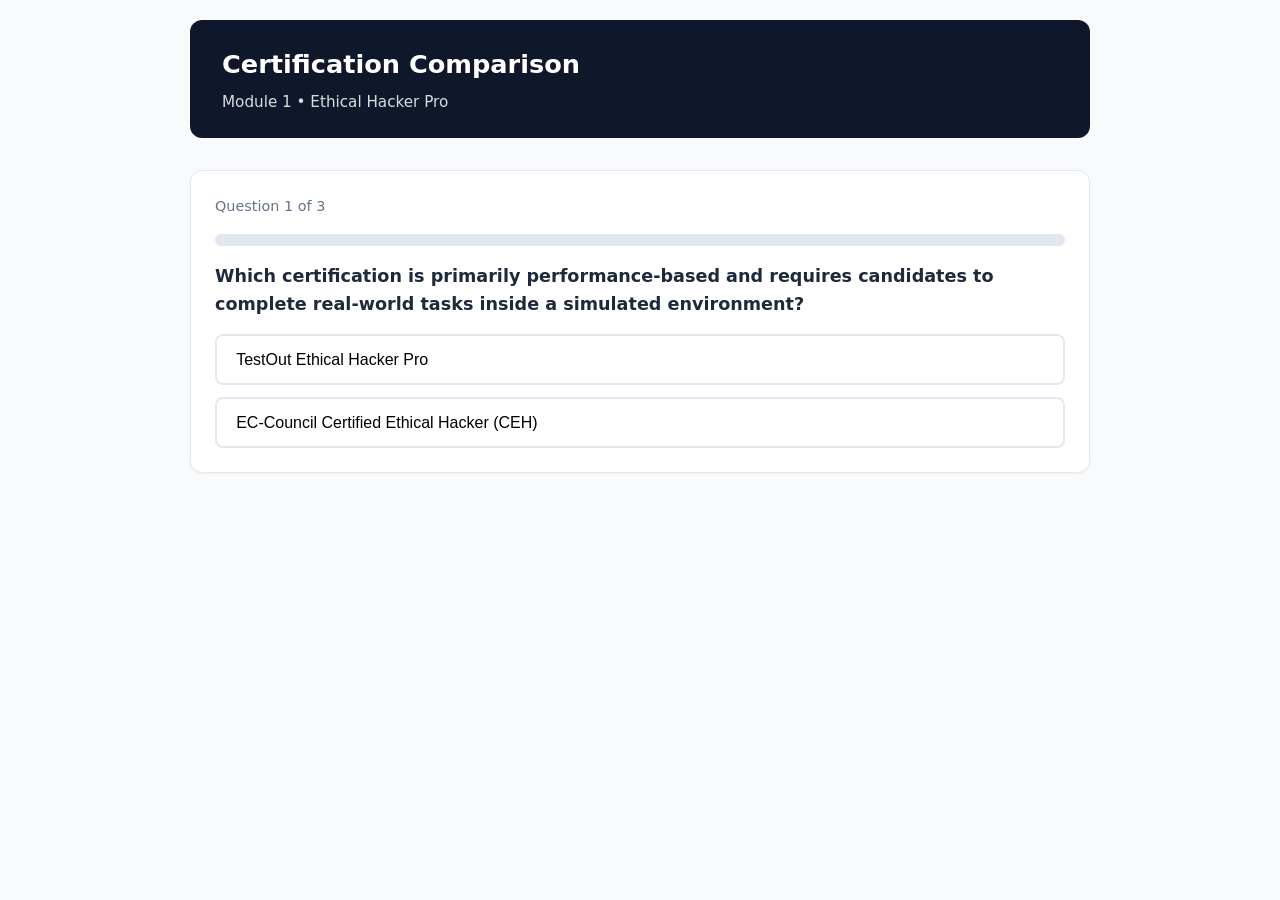
<file: module1/01-certification-comparison.html>
<!DOCTYPE html>
<html lang="en">
<head>
  <meta charset="UTF-8">
  <meta name="viewport" content="width=device-width, initial-scale=1.0">
  <title>Lab: Certification Comparison</title>
  <link rel="stylesheet" href="../css/lab-styles.css">
</head>
<body>
  <div class="container">
    <header>
      <h1>Certification Comparison</h1>
      <div class="subtitle">Module 1 • Ethical Hacker Pro</div>
    </header>

    <div class="card">
      <div class="progress">Question <span id="qnum">1</span> of 3</div>
      <div class="score-bar"><div class="score-fill" id="scoreFill" style="width:0%"></div></div>
      <div id="questionArea"></div>
      <div id="feedback" class="feedback"></div>
      <button id="nextBtn" class="btn hidden" onclick="nextQuestion()">Next Question</button>
      <div id="finalScore" class="hidden"></div>
    </div>
  </div>

  <script>
    const questions = [
      {
        question: "Which certification is primarily performance-based and requires candidates to complete real-world tasks inside a simulated environment?",
        options: [
          { text: "TestOut Ethical Hacker Pro", correct: true },
          { text: "EC-Council Certified Ethical Hacker (CEH)", correct: false }
        ],
        feedback: "Correct. TestOut Ethical Hacker Pro emphasizes hands-on performance in a simulated environment."
      },
      {
        question: "Which certification currently places stronger emphasis on cloud, IoT, operational technology, and modern attack techniques in its exam objectives?",
        options: [
          { text: "TestOut Ethical Hacker Pro", correct: false },
          { text: "EC-Council Certified Ethical Hacker (CEH)", correct: true }
        ],
        feedback: "Correct. The current CEH exam has significantly expanded coverage of cloud, IoT, and contemporary threats."
      },
      {
        question: "Which certification is generally viewed as validating roughly two years of equivalent cybersecurity work experience through practical tasks?",
        options: [
          { text: "TestOut Ethical Hacker Pro", correct: true },
          { text: "EC-Council Certified Ethical Hacker (CEH)", correct: false }
        ],
        feedback: "Correct. TestOut Ethical Hacker Pro is designed to demonstrate practical skill equivalent to approximately two years of experience."
      }
    ];

    let current = 0;
    let score = 0;

    function renderQuestion() {
      const q = questions[current];
      document.getElementById('qnum').textContent = current + 1;
      document.getElementById('scoreFill').style.width = `${(current / questions.length) * 100}%`;

      let html = `<div class="question">${q.question}</div><div class="options">`;
      q.options.forEach((opt, i) => {
        html += `<button class="option-btn" id="opt${i}" onclick="selectOption(${i})">${opt.text}</button>`;
      });
      html += `</div>`;
      document.getElementById('questionArea').innerHTML = html;
      document.getElementById('feedback').className = 'feedback';
      document.getElementById('nextBtn').classList.add('hidden');
    }

    function selectOption(index) {
      const q = questions[current];
      q.options.forEach((_, i) => document.getElementById(`opt${i}`).disabled = true);

      const btn = document.getElementById(`opt${index}`);
      if (q.options[index].correct) {
        btn.classList.add('correct');
        score++;
        showFeedback(true, q.feedback);
      } else {
        btn.classList.add('incorrect');
        q.options.forEach((opt, i) => {
          if (opt.correct) document.getElementById(`opt${i}`).classList.add('correct');
        });
        showFeedback(false, q.feedback);
      }
      document.getElementById('nextBtn').classList.remove('hidden');
    }

    function showFeedback(isCorrect, text) {
      const fb = document.getElementById('feedback');
      fb.textContent = text;
      fb.className = `feedback show ${isCorrect ? 'correct' : 'incorrect'}`;
    }

    function nextQuestion() {
      current++;
      if (current < questions.length) {
        renderQuestion();
      } else {
        finishLab();
      }
    }

    function finishLab() {
      document.getElementById('questionArea').innerHTML = '';
      document.getElementById('feedback').className = 'feedback';
      document.getElementById('nextBtn').classList.add('hidden');
      document.getElementById('scoreFill').style.width = '100%';
      const percent = Math.round((score / questions.length) * 100);
      document.getElementById('finalScore').classList.remove('hidden');
      document.getElementById('finalScore').innerHTML = `
        <h2>Lab Complete</h2>
        <p>You scored <strong>${score} out of ${questions.length}</strong> (${percent}%)</p>
        <p>Both certifications are valuable. Many professionals eventually pursue both.</p>
        <button class="btn" onclick="location.reload()">Retry Lab</button>
      `;
    }

    renderQuestion();
  </script>
</body>
</html>
</file>
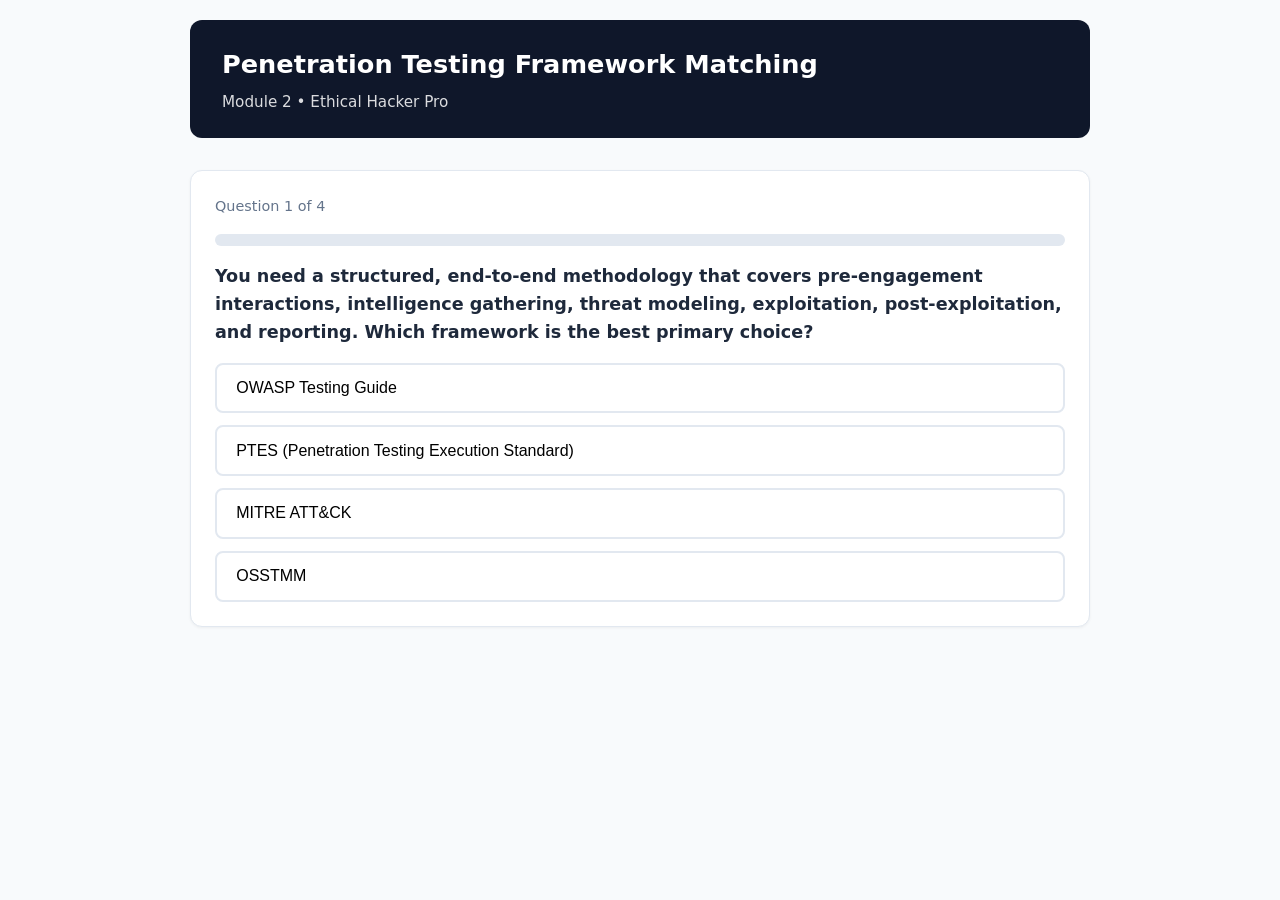
<file: module2/01-framework-matching.html>
<!DOCTYPE html>
<html lang="en">
<head>
  <meta charset="UTF-8">
  <meta name="viewport" content="width=device-width, initial-scale=1.0">
  <title>Lab: Framework Matching</title>
  <link rel="stylesheet" href="../css/lab-styles.css">
</head>
<body>
  <div class="container">
    <header>
      <h1>Penetration Testing Framework Matching</h1>
      <div class="subtitle">Module 2 • Ethical Hacker Pro</div>
    </header>

    <div class="card">
      <div class="progress">Question <span id="qnum">1</span> of 4</div>
      <div class="score-bar"><div class="score-fill" id="scoreFill" style="width:0%"></div></div>
      <div id="questionArea"></div>
      <div id="feedback" class="feedback"></div>
      <button id="nextBtn" class="btn hidden" onclick="nextQuestion()">Next Question</button>
      <div id="finalScore" class="hidden"></div>
    </div>
  </div>

  <script>
    const questions = [
      {
        question: "You need a structured, end-to-end methodology that covers pre-engagement interactions, intelligence gathering, threat modeling, exploitation, post-exploitation, and reporting. Which framework is the best primary choice?",
        options: [
          { text: "OWASP Testing Guide", correct: false },
          { text: "PTES (Penetration Testing Execution Standard)", correct: true },
          { text: "MITRE ATT&CK", correct: false },
          { text: "OSSTMM", correct: false }
        ],
        feedback: "Correct. PTES provides a complete, modern life-cycle structure that is widely used for professional penetration tests."
      },
      {
        question: "You are performing a detailed web application assessment and need specific guidance and test cases for injection flaws, authentication issues, and session management. Which resource is most appropriate?",
        options: [
          { text: "MITRE ATT&CK", correct: false },
          { text: "NIST SP 800-115", correct: false },
          { text: "OWASP Testing Guide", correct: true },
          { text: "PTES", correct: false }
        ],
        feedback: "Correct. The OWASP Testing Guide remains the leading practical resource for web application security testing."
      },
      {
        question: "After completing a penetration test, you must map every technique you used to real-world adversary behavior so the blue team can improve detections. Which knowledge base is designed for this purpose?",
        options: [
          { text: "OSSTMM", correct: false },
          { text: "MITRE ATT&CK", correct: true },
          { text: "OWASP Top 10", correct: false },
          { text: "PTES", correct: false }
        ],
        feedback: "Correct. MITRE ATT&CK is the standard language for describing adversary tactics, techniques, and procedures (TTPs)."
      },
      {
        question: "Which statement best describes how professional testers typically use these frameworks today?",
        options: [
          { text: "They use only one framework for the entire engagement", correct: false },
          { text: "They combine PTES for overall structure with OWASP and MITRE ATT&CK for depth in specific areas", correct: true },
          { text: "They only use MITRE ATT&CK because it is the newest", correct: false },
          { text: "Frameworks are optional if the tester is experienced", correct: false }
        ],
        feedback: "Correct. Most professional engagements use PTES (or a similar methodology) as the backbone and layer OWASP and MITRE ATT&CK where they add the most value."
      }
    ];

    let current = 0;
    let score = 0;

    function renderQuestion() {
      const q = questions[current];
      document.getElementById('qnum').textContent = current + 1;
      document.getElementById('scoreFill').style.width = `${(current / questions.length) * 100}%`;

      let html = `<div class="question">${q.question}</div><div class="options">`;
      q.options.forEach((opt, i) => {
        html += `<button class="option-btn" id="opt${i}" onclick="selectOption(${i})">${opt.text}</button>`;
      });
      html += `</div>`;
      document.getElementById('questionArea').innerHTML = html;
      document.getElementById('feedback').className = 'feedback';
      document.getElementById('nextBtn').classList.add('hidden');
    }

    function selectOption(index) {
      const q = questions[current];
      q.options.forEach((_, i) => document.getElementById(`opt${i}`).disabled = true);

      const btn = document.getElementById(`opt${index}`);
      if (q.options[index].correct) {
        btn.classList.add('correct');
        score++;
        showFeedback(true, q.feedback);
      } else {
        btn.classList.add('incorrect');
        q.options.forEach((opt, i) => {
          if (opt.correct) document.getElementById(`opt${i}`).classList.add('correct');
        });
        showFeedback(false, q.feedback);
      }
      document.getElementById('nextBtn').classList.remove('hidden');
    }

    function showFeedback(isCorrect, text) {
      const fb = document.getElementById('feedback');
      fb.textContent = text;
      fb.className = `feedback show ${isCorrect ? 'correct' : 'incorrect'}`;
    }

    function nextQuestion() {
      current++;
      if (current < questions.length) {
        renderQuestion();
      } else {
        finishLab();
      }
    }

    function finishLab() {
      document.getElementById('questionArea').innerHTML = '';
      document.getElementById('feedback').className = 'feedback';
      document.getElementById('nextBtn').classList.add('hidden');
      document.getElementById('scoreFill').style.width = '100%';
      const percent = Math.round((score / questions.length) * 100);
      document.getElementById('finalScore').classList.remove('hidden');
      document.getElementById('finalScore').innerHTML = `
        <h2>Lab Complete</h2>
        <p>You scored <strong>${score} out of ${questions.length}</strong> (${percent}%)</p>
        <p>Understanding when to apply each framework is a key professional skill.</p>
        <button class="btn" onclick="location.reload()">Retry Lab</button>
      `;
    }

    renderQuestion();
  </script>
</body>
</html>
</file>
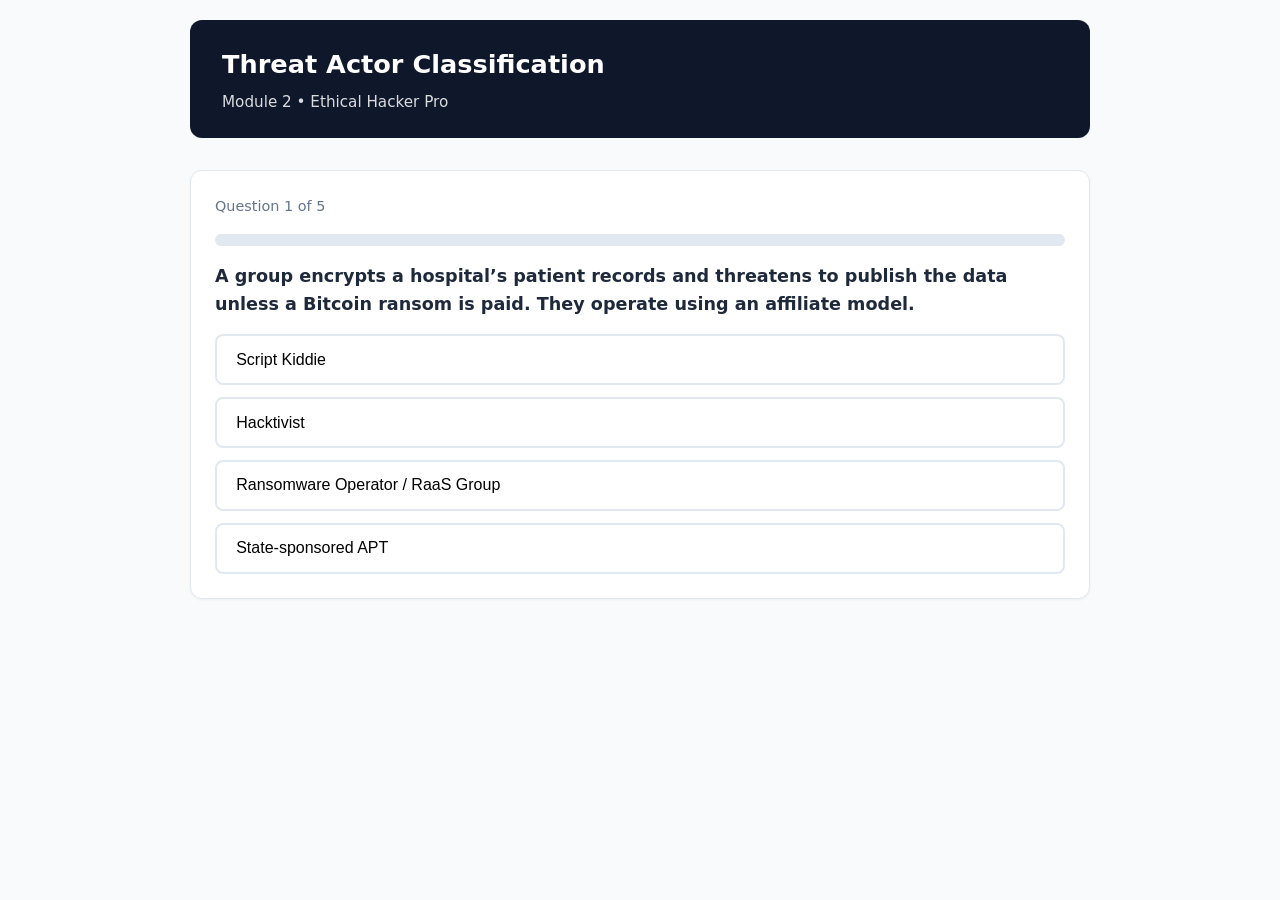
<file: module2/03-threat-actor-classification.html>
<!DOCTYPE html>
<html lang="en">
<head>
  <meta charset="UTF-8">
  <meta name="viewport" content="width=device-width, initial-scale=1.0">
  <title>Lab: Threat Actor Classification</title>
  <link rel="stylesheet" href="../css/lab-styles.css">
</head>
<body>
  <div class="container">
    <header>
      <h1>Threat Actor Classification</h1>
      <div class="subtitle">Module 2 • Ethical Hacker Pro</div>
    </header>

    <div class="card">
      <div class="progress">Question <span id="qnum">1</span> of 5</div>
      <div class="score-bar"><div class="score-fill" id="scoreFill" style="width:0%"></div></div>
      <div id="questionArea"></div>
      <div id="feedback" class="feedback"></div>
      <button id="nextBtn" class="btn hidden" onclick="nextQuestion()">Next Question</button>
      <div id="finalScore" class="hidden"></div>
    </div>
  </div>

  <script>
    const questions = [
      {
        question: "A group encrypts a hospital’s patient records and threatens to publish the data unless a Bitcoin ransom is paid. They operate using an affiliate model.",
        options: [
          { text: "Script Kiddie", correct: false },
          { text: "Hacktivist", correct: false },
          { text: "Ransomware Operator / RaaS Group", correct: true },
          { text: "State-sponsored APT", correct: false }
        ],
        feedback: "Correct. This matches modern Ransomware-as-a-Service (RaaS) operations that combine encryption with data theft (double extortion)."
      },
      {
        question: "An individual uses publicly available tools and scripts found on the internet to deface a company’s website after a controversial policy announcement.",
        options: [
          { text: "State-sponsored APT", correct: false },
          { text: "Script Kiddie or low-skilled Hacktivist", correct: true },
          { text: "Initial Access Broker", correct: false },
          { text: "White Hat", correct: false }
        ],
        feedback: "Correct. Limited technical skill combined with ideological motivation is typical of script kiddies or low-skilled hacktivists."
      },
      {
        question: "A highly resourced team maintains quiet access to a network for 14 months, focusing on research data and executive email. They show strong operational security.",
        options: [
          { text: "Ransomware Operator", correct: false },
          { text: "Script Kiddie", correct: false },
          { text: "State-sponsored / APT", correct: true },
          { text: "Gray Hat", correct: false }
        ],
        feedback: "Correct. Long-term stealthy access focused on intelligence collection is a classic characteristic of Advanced Persistent Threats (APTs), often nation-state affiliated."
      },
      {
        question: "A skilled individual discovers a serious vulnerability in a public-facing application, exploits it without permission, and then notifies the company (sometimes asking for a bug bounty).",
        options: [
          { text: "Black Hat", correct: false },
          { text: "White Hat", correct: false },
          { text: "Gray Hat", correct: true },
          { text: "Hacktivist", correct: false }
        ],
        feedback: "Correct. Gray-hat actors often cross legal or ethical lines but typically claim good intentions and avoid causing intentional damage."
      },
      {
        question: "A specialist gains initial access to corporate networks and then sells that access to other criminal groups on underground markets.",
        options: [
          { text: "Initial Access Broker", correct: true },
          { text: "Script Kiddie", correct: false },
          { text: "White Hat", correct: false },
          { text: "Hacktivist", correct: false }
        ],
        feedback: "Correct. Initial Access Brokers specialize in obtaining and selling access, enabling other criminal groups to conduct further attacks."
      }
    ];

    let current = 0;
    let score = 0;

    function renderQuestion() {
      const q = questions[current];
      document.getElementById('qnum').textContent = current + 1;
      document.getElementById('scoreFill').style.width = `${(current / questions.length) * 100}%`;

      let html = `<div class="question">${q.question}</div><div class="options">`;
      q.options.forEach((opt, i) => {
        html += `<button class="option-btn" id="opt${i}" onclick="selectOption(${i})">${opt.text}</button>`;
      });
      html += `</div>`;
      document.getElementById('questionArea').innerHTML = html;
      document.getElementById('feedback').className = 'feedback';
      document.getElementById('nextBtn').classList.add('hidden');
    }

    function selectOption(index) {
      const q = questions[current];
      q.options.forEach((_, i) => document.getElementById(`opt${i}`).disabled = true);

      const btn = document.getElementById(`opt${index}`);
      if (q.options[index].correct) {
        btn.classList.add('correct');
        score++;
        showFeedback(true, q.feedback);
      } else {
        btn.classList.add('incorrect');
        q.options.forEach((opt, i) => {
          if (opt.correct) document.getElementById(`opt${i}`).classList.add('correct');
        });
        showFeedback(false, q.feedback);
      }
      document.getElementById('nextBtn').classList.remove('hidden');
    }

    function showFeedback(isCorrect, text) {
      const fb = document.getElementById('feedback');
      fb.textContent = text;
      fb.className = `feedback show ${isCorrect ? 'correct' : 'incorrect'}`;
    }

    function nextQuestion() {
      current++;
      if (current < questions.length) {
        renderQuestion();
      } else {
        finishLab();
      }
    }

    function finishLab() {
      document.getElementById('questionArea').innerHTML = '';
      document.getElementById('feedback').className = 'feedback';
      document.getElementById('nextBtn').classList.add('hidden');
      document.getElementById('scoreFill').style.width = '100%';
      const percent = Math.round((score / questions.length) * 100);
      document.getElementById('finalScore').classList.remove('hidden');
      document.getElementById('finalScore').innerHTML = `
        <h2>Lab Complete</h2>
        <p>You scored <strong>${score} out of ${questions.length}</strong> (${percent}%)</p>
        <p>Accurate threat actor classification is a core skill in threat modeling and helps organizations prioritize defenses.</p>
        <button class="btn" onclick="location.reload()">Retry Lab</button>
      `;
    }

    renderQuestion();
  </script>
</body>
</html>
</file>
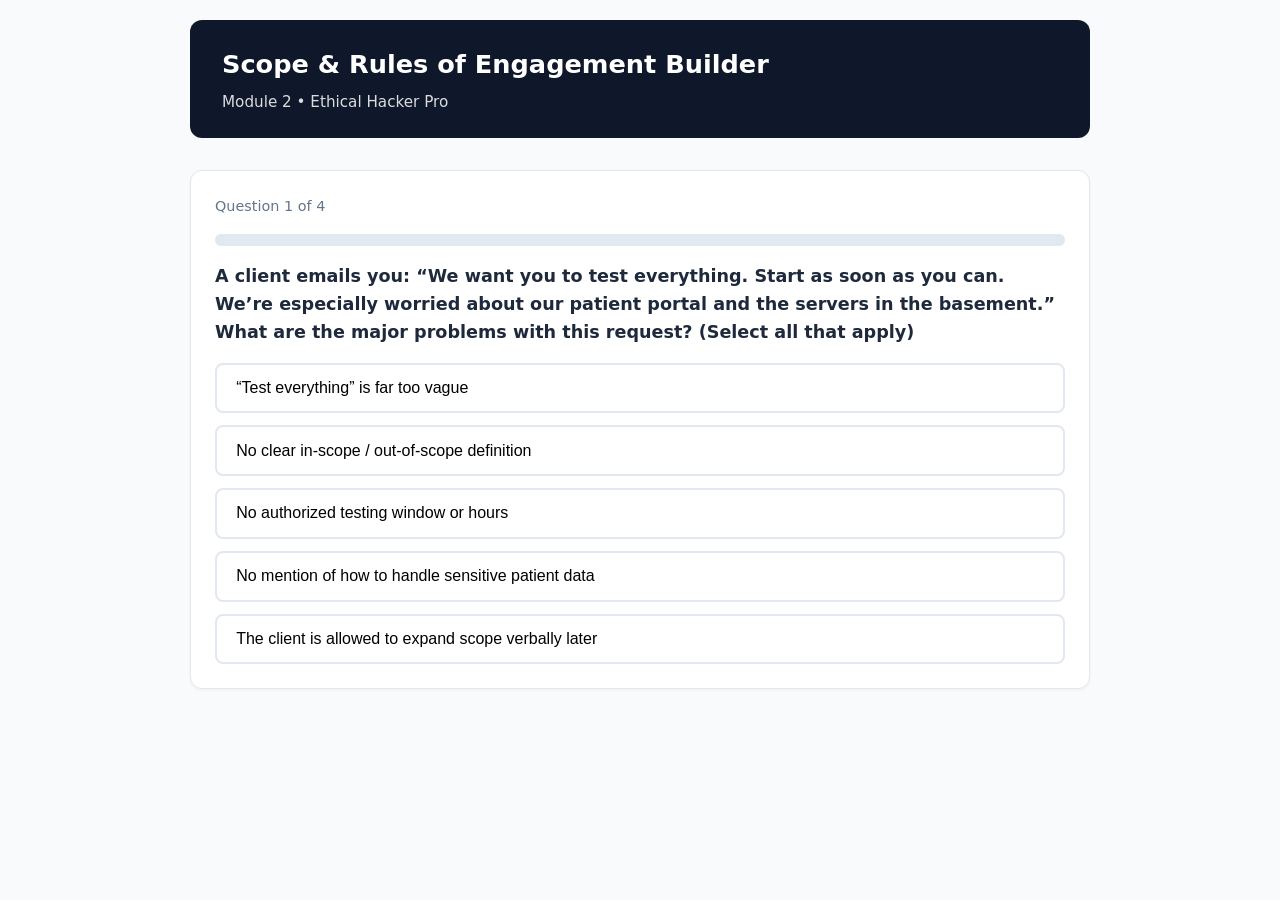
<file: module2/04-scope-roe-builder.html>
<!DOCTYPE html>
<html lang="en">
<head>
  <meta charset="UTF-8">
  <meta name="viewport" content="width=device-width, initial-scale=1.0">
  <title>Lab: Scope & Rules of Engagement Builder</title>
  <link rel="stylesheet" href="../css/lab-styles.css">
</head>
<body>
  <div class="container">
    <header>
      <h1>Scope & Rules of Engagement Builder</h1>
      <div class="subtitle">Module 2 • Ethical Hacker Pro</div>
    </header>

    <div class="card">
      <div class="progress">Question <span id="qnum">1</span> of 4</div>
      <div class="score-bar"><div class="score-fill" id="scoreFill" style="width:0%"></div></div>

      <div id="questionArea"></div>

      <div id="feedback" class="feedback"></div>

      <button id="nextBtn" class="btn hidden" onclick="nextQuestion()">Next Question</button>
      <div id="finalScore" class="hidden"></div>
    </div>
  </div>

  <script>
    const questions = [
      {
        question: "A client emails you: “We want you to test everything. Start as soon as you can. We’re especially worried about our patient portal and the servers in the basement.” What are the major problems with this request? (Select all that apply)",
        type: "multi",
        options: [
          { text: "“Test everything” is far too vague", correct: true },
          { text: "No clear in-scope / out-of-scope definition", correct: true },
          { text: "No authorized testing window or hours", correct: true },
          { text: "No mention of how to handle sensitive patient data", correct: true },
          { text: "The client is allowed to expand scope verbally later", correct: false }
        ],
        feedback: "Correct selections highlight why vague requests create legal and operational risk. Never begin testing until scope and Rules of Engagement are clearly defined in writing."
      },
      {
        question: "Which of the following must be included in a proper Rules of Engagement (RoE) document before any testing begins?",
        type: "multi",
        options: [
          { text: "Clear list of in-scope systems and IP ranges", correct: true },
          { text: "Explicitly out-of-scope systems and activities", correct: true },
          { text: "Authorized testing hours / maintenance windows", correct: true },
          { text: "Emergency contact and “stop testing” procedures", correct: true },
          { text: "Permission to test any newly discovered systems automatically", correct: false }
        ],
        feedback: "A complete RoE protects both the tester and the client. Anything not explicitly authorized should be considered out of scope."
      },
      {
        question: "During the test you discover an unlisted server that appears to belong to a business partner and contains what looks like patient data. It was never mentioned in the scope. What should you do?",
        type: "single",
        options: [
          { text: "Continue testing it because it is on the same network", correct: false },
          { text: "Stop testing that system and immediately notify the client according to the RoE", correct: true },
          { text: "Exploit it fully so you can include the finding in the report", correct: false },
          { text: "Ignore it and only report systems that were originally listed", correct: false }
        ],
        feedback: "Out-of-scope systems and unexpected sensitive data require immediate communication. Continuing could create legal liability."
      },
      {
        question: "The client asks you on Friday afternoon to “just quickly check” an additional cloud environment that was not in the original scope. They promise to update the paperwork next week. What is the correct professional response?",
        type: "single",
        options: [
          { text: "Begin testing immediately to be helpful", correct: false },
          { text: "Decline until the scope and RoE are formally updated and signed", correct: true },
          { text: "Test it but do not include findings in the report", correct: false },
          { text: "Ask for a verbal approval on a recorded call", correct: false }
        ],
        feedback: "Scope changes must be documented and authorized in writing. Verbal or informal expansion creates significant risk for both parties."
      }
    ];

    let current = 0;
    let score = 0;
    let selected = new Set();

    function renderQuestion() {
      const q = questions[current];
      document.getElementById('qnum').textContent = current + 1;
      document.getElementById('scoreFill').style.width = `${(current / questions.length) * 100}%`;

      let html = `<div class="question">${q.question}</div><div class="options">`;

      q.options.forEach((opt, i) => {
        html += `<button class="option-btn" onclick="selectOption(${i})" id="opt${i}">${opt.text}</button>`;
      });

      html += `</div>`;
      document.getElementById('questionArea').innerHTML = html;
      document.getElementById('feedback').className = 'feedback';
      document.getElementById('nextBtn').classList.add('hidden');
      selected.clear();
    }

    function selectOption(index) {
      const q = questions[current];
      const btn = document.getElementById(`opt${index}`);

      if (q.type === 'single') {
        // disable all
        q.options.forEach((_, i) => {
          document.getElementById(`opt${i}`).disabled = true;
        });

        if (q.options[index].correct) {
          btn.classList.add('correct');
          score++;
          showFeedback(true, q.feedback);
        } else {
          btn.classList.add('incorrect');
          // highlight correct one
          q.options.forEach((opt, i) => {
            if (opt.correct) document.getElementById(`opt${i}`).classList.add('correct');
          });
          showFeedback(false, q.feedback);
        }
        document.getElementById('nextBtn').classList.remove('hidden');
      } else {
        // multi-select
        if (selected.has(index)) {
          selected.delete(index);
          btn.classList.remove('selected');
          btn.style.borderColor = '';
          btn.style.background = '';
        } else {
          selected.add(index);
          btn.classList.add('selected');
          btn.style.borderColor = 'var(--accent)';
          btn.style.background = '#eff6ff';
        }
      }
    }

    // For multi-select we need a submit button
    function checkMulti() {
      // This is simplified - in full version add a "Submit Answers" button for multi
    }

    function showFeedback(isCorrect, text) {
      const fb = document.getElementById('feedback');
      fb.textContent = text;
      fb.className = `feedback show ${isCorrect ? 'correct' : 'incorrect'}`;
    }

    function nextQuestion() {
      current++;
      if (current < questions.length) {
        renderQuestion();
      } else {
        finishLab();
      }
    }

    function finishLab() {
      document.getElementById('questionArea').innerHTML = '';
      document.getElementById('feedback').className = 'feedback';
      document.getElementById('nextBtn').classList.add('hidden');
      document.getElementById('scoreFill').style.width = '100%';

      const percent = Math.round((score / questions.length) * 100);
      document.getElementById('finalScore').classList.remove('hidden');
      document.getElementById('finalScore').innerHTML = `
        <h2>Lab Complete</h2>
        <p>You scored <strong>${score} out of ${questions.length}</strong> (${percent}%)</p>
        <p>Strong performance on scoping and Rules of Engagement is one of the most important professional skills in ethical hacking.</p>
        <button class="btn" onclick="location.reload()">Retry Lab</button>
      `;
    }

    // Simple version: treat first question as multi with auto-advance after selection count
    // For production you would add an explicit "Check Answers" button for multi-select questions.
    renderQuestion();
  </script>
</body>
</html>
</file>
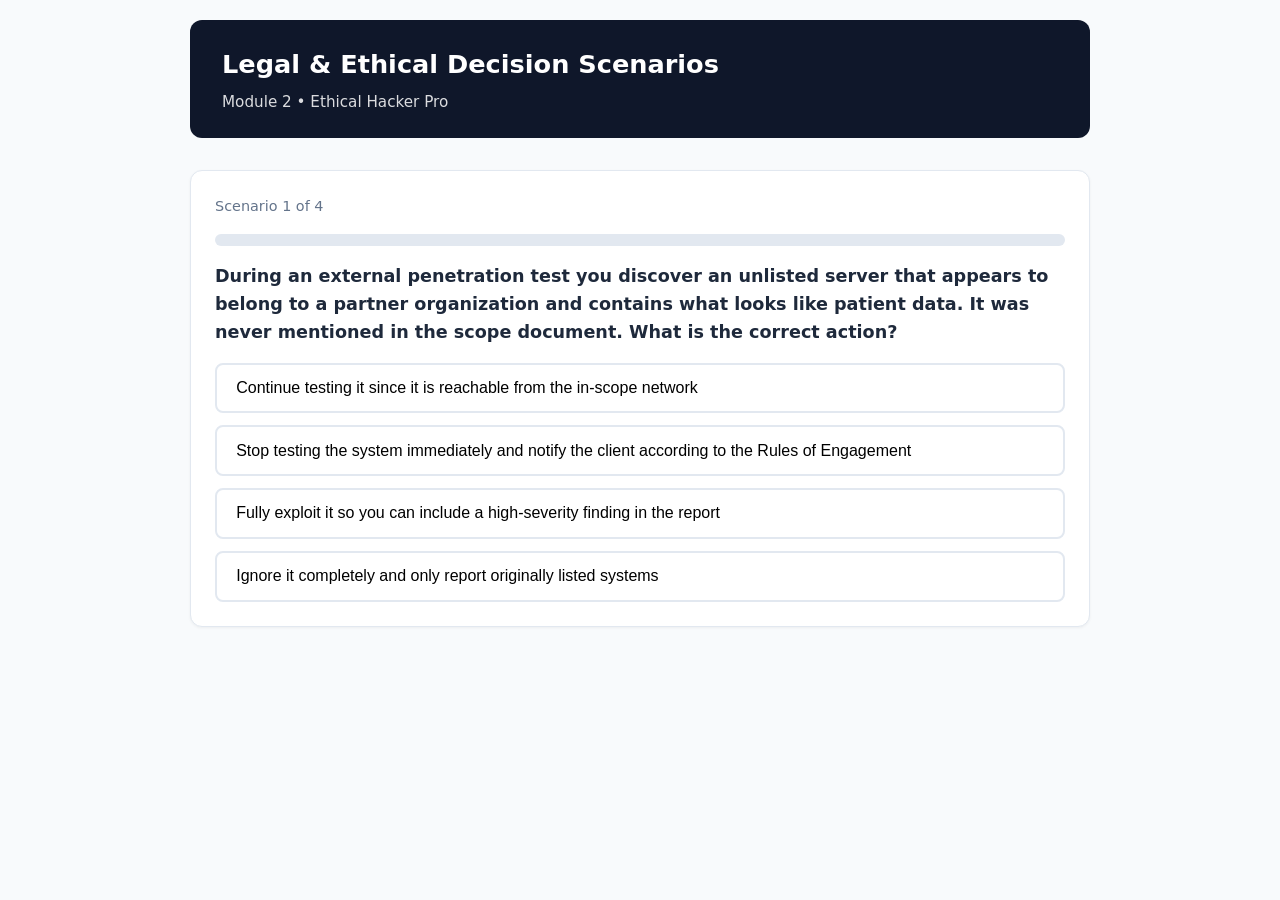
<file: module2/05-legal-ethical-scenarios.html>
<!DOCTYPE html>
<html lang="en">
<head>
  <meta charset="UTF-8">
  <meta name="viewport" content="width=device-width, initial-scale=1.0">
  <title>Lab: Legal & Ethical Decision Scenarios</title>
  <link rel="stylesheet" href="../css/lab-styles.css">
</head>
<body>
  <div class="container">
    <header>
      <h1>Legal & Ethical Decision Scenarios</h1>
      <div class="subtitle">Module 2 • Ethical Hacker Pro</div>
    </header>

    <div class="card">
      <div class="progress">Scenario <span id="qnum">1</span> of 4</div>
      <div class="score-bar"><div class="score-fill" id="scoreFill" style="width:0%"></div></div>
      <div id="questionArea"></div>
      <div id="feedback" class="feedback"></div>
      <button id="nextBtn" class="btn hidden" onclick="nextQuestion()">Next Scenario</button>
      <div id="finalScore" class="hidden"></div>
    </div>
  </div>

  <script>
    const questions = [
      {
        question: "During an external penetration test you discover an unlisted server that appears to belong to a partner organization and contains what looks like patient data. It was never mentioned in the scope document. What is the correct action?",
        options: [
          { text: "Continue testing it since it is reachable from the in-scope network", correct: false },
          { text: "Stop testing the system immediately and notify the client according to the Rules of Engagement", correct: true },
          { text: "Fully exploit it so you can include a high-severity finding in the report", correct: false },
          { text: "Ignore it completely and only report originally listed systems", correct: false }
        ],
        feedback: "Correct. Out-of-scope systems and unexpected sensitive data require immediate communication. Continuing testing can create serious legal liability."
      },
      {
        question: "The client asks you late on Friday to “just quickly check” an additional cloud environment that was not in the original scope. They say they will update the paperwork next week. What should you do?",
        options: [
          { text: "Begin testing immediately to be helpful and responsive", correct: false },
          { text: "Decline until the scope and Rules of Engagement are formally updated and signed", correct: true },
          { text: "Test it but do not include any findings in the final report", correct: false },
          { text: "Get verbal approval on a phone call and proceed", correct: false }
        ],
        feedback: "Correct. Scope changes must be documented and authorized in writing. Informal or verbal expansion of scope creates significant risk for both the tester and the client."
      },
      {
        question: "You identify a critical vulnerability that allows full domain compromise. The Rules of Engagement state that critical findings must be reported within four hours. What is the proper action?",
        options: [
          { text: "Wait until the final report to avoid interrupting the client", correct: false },
          { text: "Follow the RoE notification process and report it immediately through the agreed channel", correct: true },
          { text: "Post the finding publicly so the client is forced to act quickly", correct: false },
          { text: "Only tell the technical contact and ask them to keep it quiet", correct: false }
        ],
        feedback: "Correct. Always follow the communication procedures defined in the Rules of Engagement. Timely notification of critical findings is both a professional and contractual obligation."
      },
      {
        question: "While reviewing traffic you accidentally capture a small amount of personal employee data that was not expected. The RoE requires protection of personal data. What should you do?",
        options: [
          { text: "Delete it quietly and do not mention it", correct: false },
          { text: "Include the full data in the report for completeness", correct: false },
          { text: "Securely handle the data according to the RoE, minimize retention, and notify the client as required", correct: true },
          { text: "Send the data to the client’s HR department directly", correct: false }
        ],
        feedback: "Correct. Personal data must be handled according to the agreed rules and applicable privacy requirements. Minimize retention and follow the notification process."
      }
    ];

    let current = 0;
    let score = 0;

    function renderQuestion() {
      const q = questions[current];
      document.getElementById('qnum').textContent = current + 1;
      document.getElementById('scoreFill').style.width = `${(current / questions.length) * 100}%`;

      let html = `<div class="question">${q.question}</div><div class="options">`;
      q.options.forEach((opt, i) => {
        html += `<button class="option-btn" id="opt${i}" onclick="selectOption(${i})">${opt.text}</button>`;
      });
      html += `</div>`;
      document.getElementById('questionArea').innerHTML = html;
      document.getElementById('feedback').className = 'feedback';
      document.getElementById('nextBtn').classList.add('hidden');
    }

    function selectOption(index) {
      const q = questions[current];
      q.options.forEach((_, i) => document.getElementById(`opt${i}`).disabled = true);

      const btn = document.getElementById(`opt${index}`);
      if (q.options[index].correct) {
        btn.classList.add('correct');
        score++;
        showFeedback(true, q.feedback);
      } else {
        btn.classList.add('incorrect');
        q.options.forEach((opt, i) => {
          if (opt.correct) document.getElementById(`opt${i}`).classList.add('correct');
        });
        showFeedback(false, q.feedback);
      }
      document.getElementById('nextBtn').classList.remove('hidden');
    }

    function showFeedback(isCorrect, text) {
      const fb = document.getElementById('feedback');
      fb.textContent = text;
      fb.className = `feedback show ${isCorrect ? 'correct' : 'incorrect'}`;
    }

    function nextQuestion() {
      current++;
      if (current < questions.length) {
        renderQuestion();
      } else {
        finishLab();
      }
    }

    function finishLab() {
      document.getElementById('questionArea').innerHTML = '';
      document.getElementById('feedback').className = 'feedback';
      document.getElementById('nextBtn').classList.add('hidden');
      document.getElementById('scoreFill').style.width = '100%';
      const percent = Math.round((score / questions.length) * 100);
      document.getElementById('finalScore').classList.remove('hidden');
      document.getElementById('finalScore').innerHTML = `
        <h2>Lab Complete</h2>
        <p>You scored <strong>${score} out of ${questions.length}</strong> (${percent}%)</p>
        <p>Professional ethics and strict adherence to scope and Rules of Engagement are non-negotiable in ethical hacking.</p>
        <button class="btn" onclick="location.reload()">Retry Lab</button>
      `;
    }

    renderQuestion();
  </script>
</body>
</html>
</file>
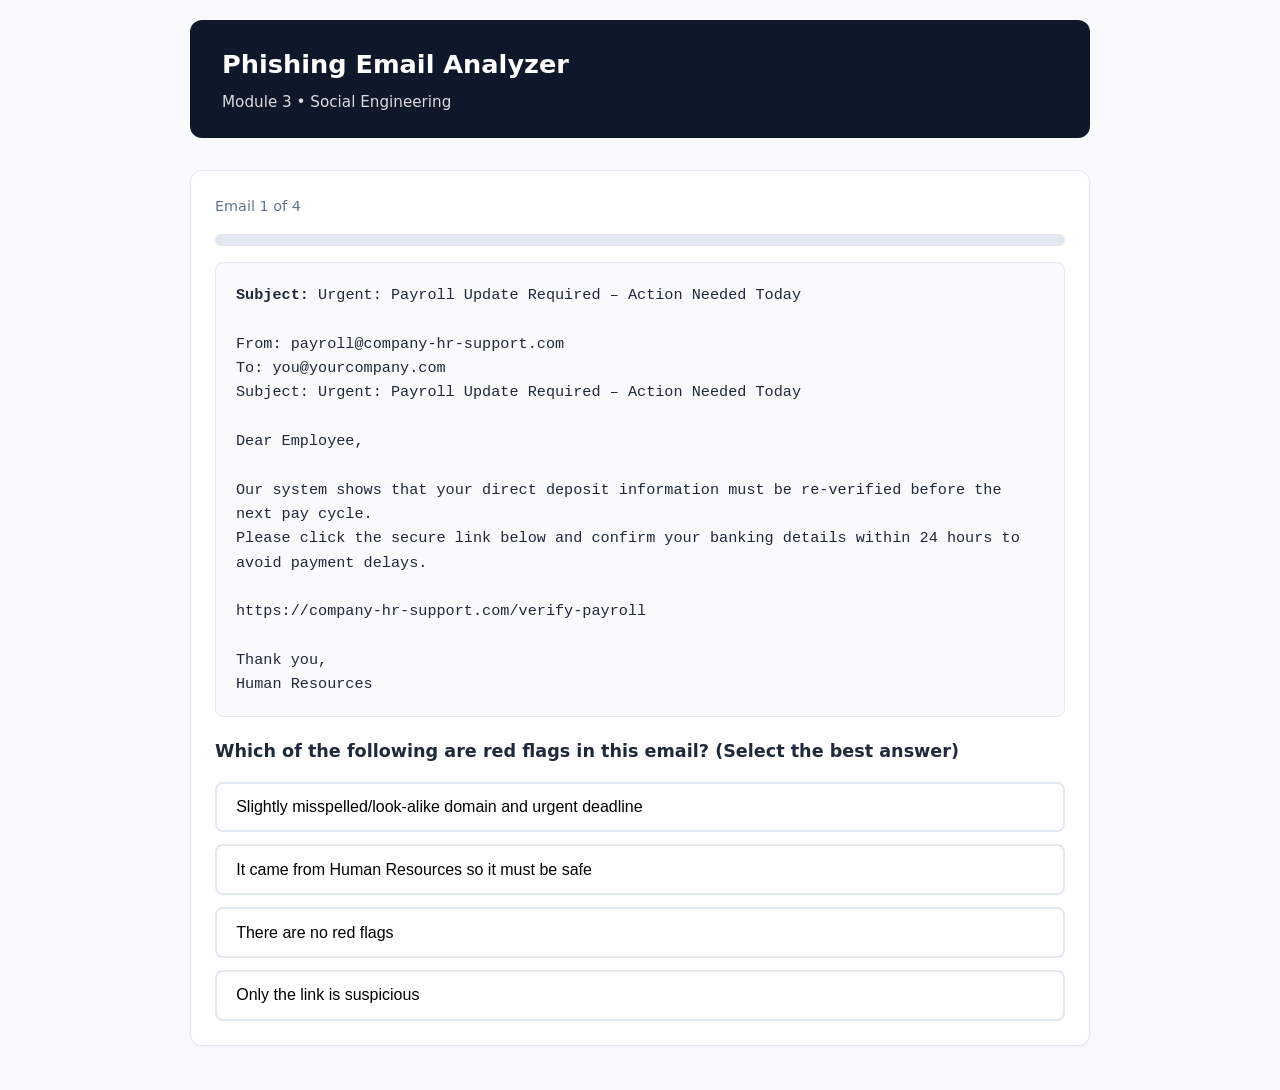
<file: module3/01-phishing-email-analyzer.html>
<!DOCTYPE html>
<html lang="en">
<head>
  <meta charset="UTF-8">
  <meta name="viewport" content="width=device-width, initial-scale=1.0">
  <title>Lab: Phishing Email Analyzer</title>
  <link rel="stylesheet" href="../css/lab-styles.css">
  <style>
    .email-box {
      background: #f8fafc;
      border: 1px solid var(--border);
      border-radius: 8px;
      padding: 1.25rem;
      margin-bottom: 1.25rem;
      font-size: 0.95rem;
      white-space: pre-wrap;
      font-family: ui-monospace, monospace;
    }
    .flag-list { margin: 0.75rem 0; padding-left: 1.2rem; }
  </style>
</head>
<body>
  <div class="container">
    <header>
      <h1>Phishing Email Analyzer</h1>
      <div class="subtitle">Module 3 • Social Engineering</div>
    </header>

    <div class="card">
      <div class="progress">Email <span id="qnum">1</span> of 4</div>
      <div class="score-bar"><div class="score-fill" id="scoreFill" style="width:0%"></div></div>

      <div id="questionArea"></div>
      <div id="feedback" class="feedback"></div>
      <button id="nextBtn" class="btn hidden" onclick="nextQuestion()">Next Email</button>
      <div id="finalScore" class="hidden"></div>
    </div>
  </div>

  <script>
    const emails = [
      {
        subject: "Urgent: Payroll Update Required – Action Needed Today",
        body: `From: payroll@company-hr-support.com
To: you@yourcompany.com
Subject: Urgent: Payroll Update Required – Action Needed Today

Dear Employee,

Our system shows that your direct deposit information must be re-verified before the next pay cycle. 
Please click the secure link below and confirm your banking details within 24 hours to avoid payment delays.

https://company-hr-support.com/verify-payroll

Thank you,
Human Resources`,
        question: "Which of the following are red flags in this email? (Select the best answer)",
        options: [
          { text: "Slightly misspelled/look-alike domain and urgent deadline", correct: true },
          { text: "It came from Human Resources so it must be safe", correct: false },
          { text: "There are no red flags", correct: false },
          { text: "Only the link is suspicious", correct: false }
        ],
        feedback: "Correct. Look-alike domains combined with urgency are classic phishing indicators. Always verify unexpected requests through a second channel."
      },
      {
        subject: "IT Help Desk – Password Expiration Notice",
        body: `From: it-helpdesk@yourcompany.com
Subject: Password Expiration Notice

Your password will expire in 2 hours. 
Click here to reset it now: http://yourcompany-it-reset.net/login

Failure to reset will result in account lockout.`,
        question: "What is the biggest problem with this email?",
        options: [
          { text: "It uses HTTP instead of HTTPS and a non-corporate domain", correct: true },
          { text: "It is too polite", correct: false },
          { text: "It does not mention the company name", correct: false },
          { text: "There is no problem", correct: false }
        ],
        feedback: "Correct. Legitimate IT password resets almost never come from external-looking domains or use plain HTTP."
      },
      {
        subject: "CEO Request – Quick Favor",
        body: `From: alex.morgan@yourcompany.com
Subject: Quick Favor

Hi,

I'm in a meeting and need you to purchase three $100 gift cards for a client gift and send me the codes. 
I'll reimburse you right away. Please handle this confidentially.

Thanks,
Alex`,
        question: "This is an example of which modern attack type?",
        options: [
          { text: "Business Email Compromise / Executive Impersonation", correct: true },
          { text: "Normal internal request", correct: false },
          { text: "Ransomware", correct: false },
          { text: "SQL Injection", correct: false }
        ],
        feedback: "Correct. This is a classic Business Email Compromise (BEC) / gift-card scam pattern. Always verify unusual financial requests via a known phone number or in person."
      },
      {
        subject: "Your Package Could Not Be Delivered",
        body: `From: tracking@fedex-shipment-alerts.com
Subject: Your Package Could Not Be Delivered

We attempted delivery but need additional information. 
Open the attachment for full details.`,
        question: "What should you do with this email?",
        options: [
          { text: "Open the attachment to see which package it is", correct: false },
          { text: "Delete it or report it; do not open attachments from unexpected delivery messages", correct: true },
          { text: "Forward it to the whole company", correct: false },
          { text: "Reply asking for more information", correct: false }
        ],
        feedback: "Correct. Unexpected attachments, especially from delivery services, are a common malware delivery method."
      }
    ];

    let current = 0;
    let score = 0;

    function renderQuestion() {
      const e = emails[current];
      document.getElementById('qnum').textContent = current + 1;
      document.getElementById('scoreFill').style.width = `${(current / emails.length) * 100}%`;

      let html = `
        <div class="email-box"><strong>Subject:</strong> ${e.subject}<br><br>${e.body}</div>
        <div class="question">${e.question}</div>
        <div class="options">
      `;
      e.options.forEach((opt, i) => {
        html += `<button class="option-btn" id="opt${i}" onclick="selectOption(${i})">${opt.text}</button>`;
      });
      html += `</div>`;
      document.getElementById('questionArea').innerHTML = html;
      document.getElementById('feedback').className = 'feedback';
      document.getElementById('nextBtn').classList.add('hidden');
    }

    function selectOption(index) {
      const e = emails[current];
      e.options.forEach((_, i) => document.getElementById(`opt${i}`).disabled = true);
      const btn = document.getElementById(`opt${index}`);
      if (e.options[index].correct) {
        btn.classList.add('correct');
        score++;
        showFeedback(true, e.feedback);
      } else {
        btn.classList.add('incorrect');
        e.options.forEach((opt, i) => { if (opt.correct) document.getElementById(`opt${i}`).classList.add('correct'); });
        showFeedback(false, e.feedback);
      }
      document.getElementById('nextBtn').classList.remove('hidden');
    }

    function showFeedback(isCorrect, text) {
      const fb = document.getElementById('feedback');
      fb.textContent = text;
      fb.className = `feedback show ${isCorrect ? 'correct' : 'incorrect'}`;
    }

    function nextQuestion() {
      current++;
      if (current < emails.length) renderQuestion();
      else finishLab();
    }

    function finishLab() {
      document.getElementById('questionArea').innerHTML = '';
      document.getElementById('feedback').className = 'feedback';
      document.getElementById('nextBtn').classList.add('hidden');
      document.getElementById('scoreFill').style.width = '100%';
      const percent = Math.round((score / emails.length) * 100);
      document.getElementById('finalScore').classList.remove('hidden');
      document.getElementById('finalScore').innerHTML = `
        <h2>Lab Complete</h2>
        <p>You scored <strong>${score} out of ${emails.length}</strong> (${percent}%)</p>
        <p>Strong phishing recognition is one of the highest-value skills you can develop.</p>
        <button class="btn" onclick="location.reload()">Retry Lab</button>
      `;
    }

    renderQuestion();
  </script>
</body>
</html>
</file>
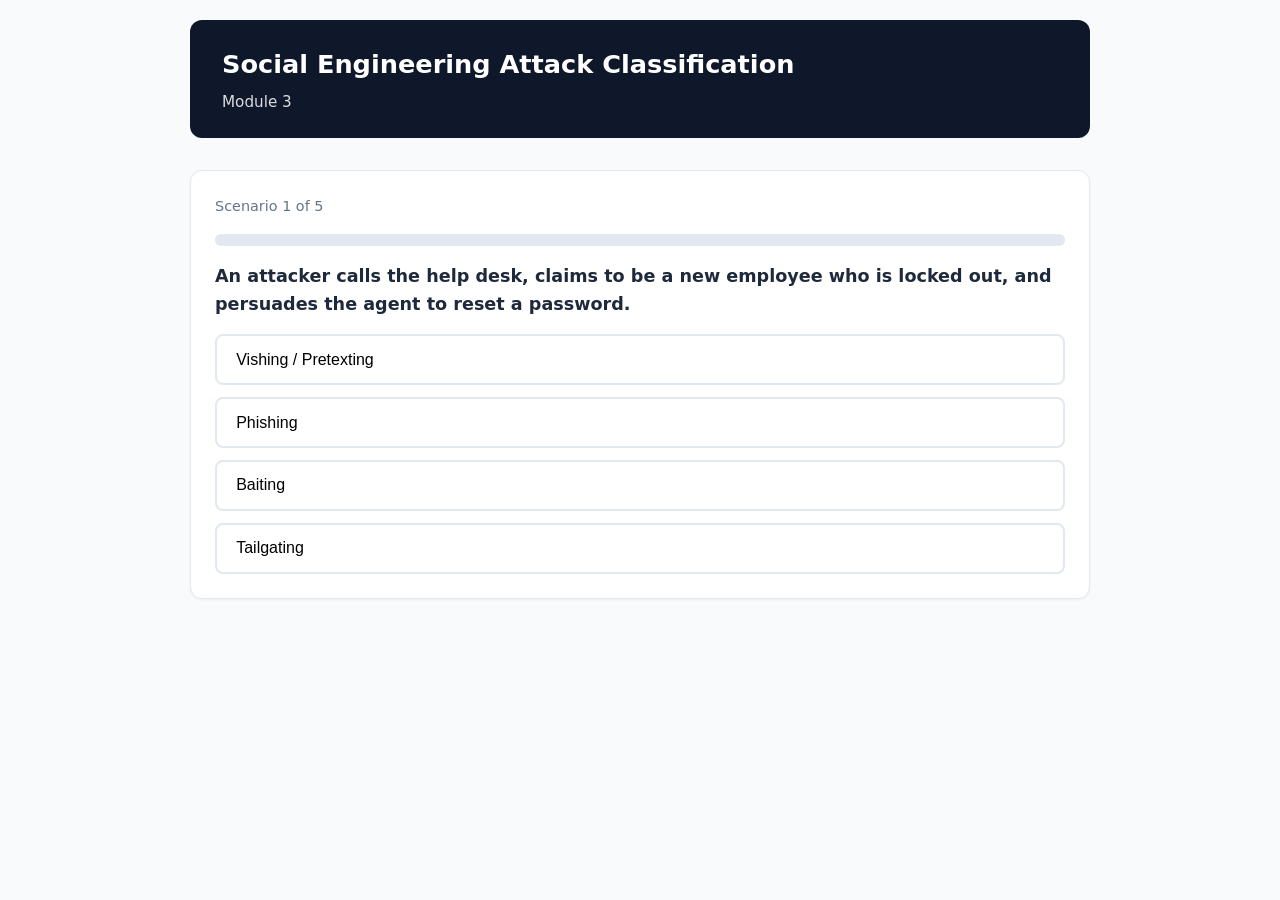
<file: module3/02-social-engineering-classification.html>
<!DOCTYPE html>
<html lang="en">
<head>
  <meta charset="UTF-8">
  <meta name="viewport" content="width=device-width, initial-scale=1.0">
  <title>Lab: Social Engineering Classification</title>
  <link rel="stylesheet" href="../css/lab-styles.css">
</head>
<body>
  <div class="container">
    <header>
      <h1>Social Engineering Attack Classification</h1>
      <div class="subtitle">Module 3</div>
    </header>

    <div class="card">
      <div class="progress">Scenario <span id="qnum">1</span> of 5</div>
      <div class="score-bar"><div class="score-fill" id="scoreFill" style="width:0%"></div></div>
      <div id="questionArea"></div>
      <div id="feedback" class="feedback"></div>
      <button id="nextBtn" class="btn hidden" onclick="nextQuestion()">Next Scenario</button>
      <div id="finalScore" class="hidden"></div>
    </div>
  </div>

  <script>
    const scenarios = [
      {
        text: "An attacker calls the help desk, claims to be a new employee who is locked out, and persuades the agent to reset a password.",
        options: [
          { text: "Vishing / Pretexting", correct: true },
          { text: "Phishing", correct: false },
          { text: "Baiting", correct: false },
          { text: "Tailgating", correct: false }
        ],
        feedback: "Correct. This is classic vishing combined with pretexting."
      },
      {
        text: "A USB drive labeled “Executive Salary Review – Q3” is left in the company parking lot.",
        options: [
          { text: "Phishing", correct: false },
          { text: "Baiting", correct: true },
          { text: "Deepfake attack", correct: false },
          { text: "Smishing", correct: false }
        ],
        feedback: "Correct. Leaving physical media to exploit curiosity is baiting."
      },
      {
        text: "An employee receives a text message saying their package could not be delivered and must click a link to reschedule.",
        options: [
          { text: "Vishing", correct: false },
          { text: "Smishing", correct: true },
          { text: "Tailgating", correct: false },
          { text: "Pretexting only", correct: false }
        ],
        feedback: "Correct. Social engineering via SMS is called smishing."
      },
      {
        text: "An attacker follows closely behind an employee and walks through a secure door before it closes.",
        options: [
          { text: "Tailgating / Piggybacking", correct: true },
          { text: "Badge cloning", correct: false },
          { text: "Shoulder surfing", correct: false },
          { text: "Dumpster diving", correct: false }
        ],
        feedback: "Correct. This is the definition of tailgating."
      },
      {
        text: "A video call is received from someone who looks and sounds exactly like the CFO, urgently requesting a wire transfer.",
        options: [
          { text: "Traditional phishing", correct: false },
          { text: "Deepfake-enabled social engineering", correct: true },
          { text: "Baiting", correct: false },
          { text: "Physical dumpster diving", correct: false }
        ],
        feedback: "Correct. AI-generated audio and video are an emerging high-impact social engineering technique."
      }
    ];

    let current = 0;
    let score = 0;

    function renderQuestion() {
      const s = scenarios[current];
      document.getElementById('qnum').textContent = current + 1;
      document.getElementById('scoreFill').style.width = `${(current / scenarios.length) * 100}%`;

      let html = `<div class="question">${s.text}</div><div class="options">`;
      s.options.forEach((opt, i) => {
        html += `<button class="option-btn" id="opt${i}" onclick="selectOption(${i})">${opt.text}</button>`;
      });
      html += `</div>`;
      document.getElementById('questionArea').innerHTML = html;
      document.getElementById('feedback').className = 'feedback';
      document.getElementById('nextBtn').classList.add('hidden');
    }

    function selectOption(index) {
      const s = scenarios[current];
      s.options.forEach((_, i) => document.getElementById(`opt${i}`).disabled = true);
      const btn = document.getElementById(`opt${index}`);
      if (s.options[index].correct) {
        btn.classList.add('correct');
        score++;
        showFeedback(true, s.feedback);
      } else {
        btn.classList.add('incorrect');
        s.options.forEach((opt, i) => { if (opt.correct) document.getElementById(`opt${i}`).classList.add('correct'); });
        showFeedback(false, s.feedback);
      }
      document.getElementById('nextBtn').classList.remove('hidden');
    }

    function showFeedback(isCorrect, text) {
      const fb = document.getElementById('feedback');
      fb.textContent = text;
      fb.className = `feedback show ${isCorrect ? 'correct' : 'incorrect'}`;
    }

    function nextQuestion() {
      current++;
      if (current < scenarios.length) renderQuestion();
      else finishLab();
    }

    function finishLab() {
      document.getElementById('questionArea').innerHTML = '';
      document.getElementById('feedback').className = 'feedback';
      document.getElementById('nextBtn').classList.add('hidden');
      document.getElementById('scoreFill').style.width = '100%';
      const percent = Math.round((score / scenarios.length) * 100);
      document.getElementById('finalScore').classList.remove('hidden');
      document.getElementById('finalScore').innerHTML = `
        <h2>Lab Complete</h2>
        <p>You scored <strong>${score} out of ${scenarios.length}</strong> (${percent}%)</p>
        <button class="btn" onclick="location.reload()">Retry Lab</button>
      `;
    }

    renderQuestion();
  </script>
</body>
</html>
</file>
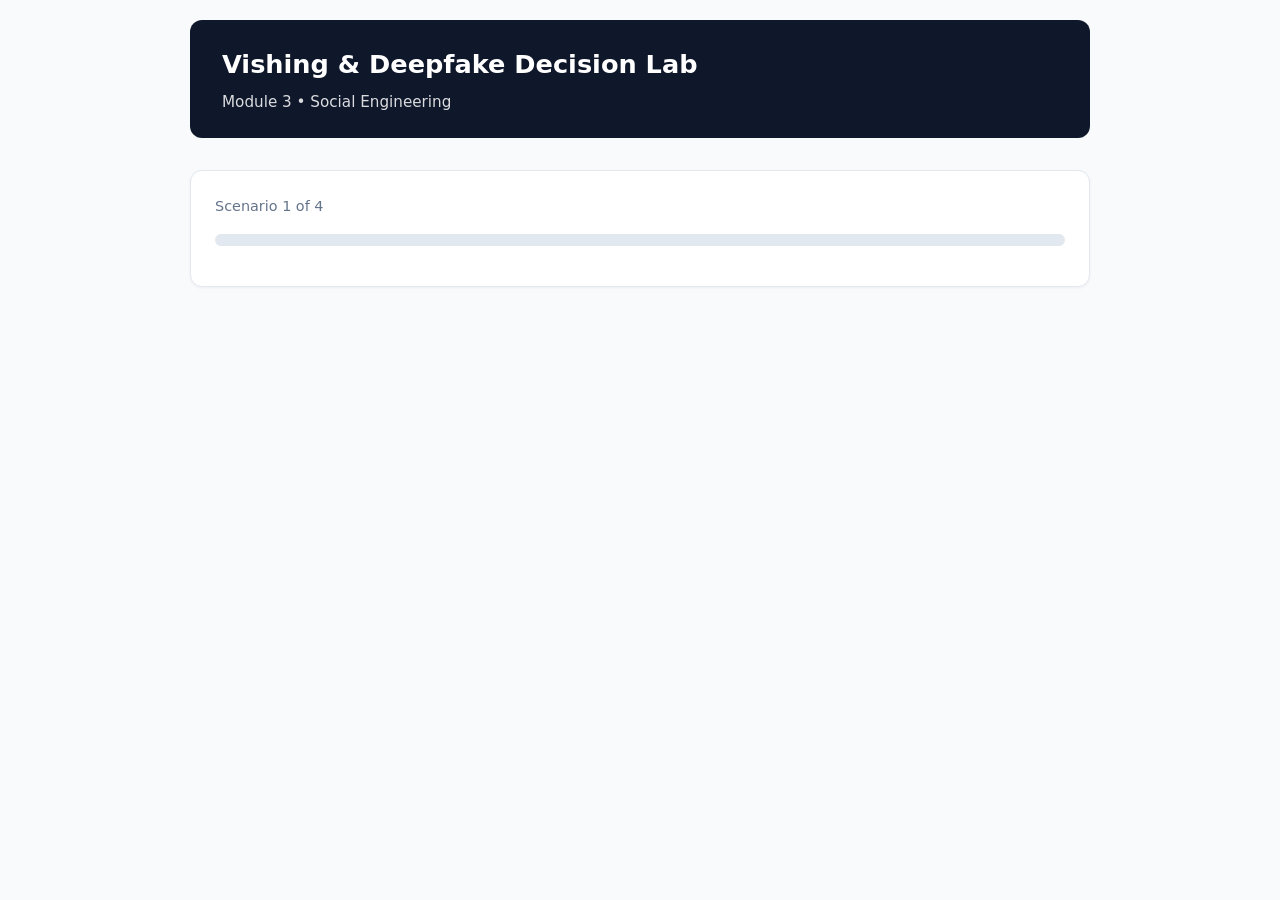
<file: module3/03-vishing-deepfake-decisions.htm>
<!DOCTYPE html>
<html lang="en">
<head>
  <meta charset="UTF-8">
  <meta name="viewport" content="width=device-width, initial-scale=1.0">
  <title>Lab: Vishing & Deepfake Decisions</title>
  <link rel="stylesheet" href="../css/lab-styles.css">
</head>
<body>
  <div class="container">
    <header>
      <h1>Vishing & Deepfake Decision Lab</h1>
      <div class="subtitle">Module 3 • Social Engineering</div>
    </header>

    <div class="card">
      <div class="progress">Scenario <span id="qnum">1</span> of 4</div>
      <div class="score-bar"><div class="score-fill" id="scoreFill" style="width:0%"></div></div>
      <div id="questionArea"></div>
      <div id="feedback" class="feedback"></div>
      <button id="nextBtn" class="btn hidden" onclick="nextQuestion()">Next Scenario</button>
      <div id="finalScore" class="hidden"></div>
    </div>
  </div>

  <script>
    const scenarios = [
      {
        text: "You receive a phone call from someone who sounds exactly like your CEO. The caller says they are in a meeting with legal and need you to urgently wire $18,000 to a new vendor. They tell you not to discuss it with anyone else yet.",
        question: "What is the best immediate action?",
        options: [
          { text: "Complete the wire transfer to be helpful", correct: false },
          { text: "Hang up and verify the request using a known, trusted phone number or in-person contact", correct: true },
          { text: "Ask the caller for the CEO’s employee ID and then proceed", correct: false },
          { text: "Send a quick Slack message to the CEO asking if it’s real", correct: false }
        ],
        feedback: "Correct. Voice cloning makes caller ID and voice recognition unreliable. Always verify unusual financial requests through a separate, trusted channel."
      },
      {
        text: "An IT support person calls and says they need to push an emergency security update to your computer. They ask you to install remote access software and read them a code that appears on your screen.",
        question: "What should you do?",
        options: [
          { text: "Install the software and provide the code", correct: false },
          { text: "Refuse, hang up, and contact IT through the official internal channel", correct: true },
          { text: "Ask them to email you the instructions first", correct: false },
          { text: "Give them the code but do not install software", correct: false }
        ],
        feedback: "Correct. Legitimate IT departments almost never cold-call asking users to install remote access tools or read out codes."
      },
      {
        text: "You are on a video call. The person on screen looks and sounds like your manager and is asking for a list of employees who have access to the financial system. The video quality is slightly off and there is a short lag.",
        question: "What is the safest response?",
        options: [
          { text: "Provide the list because it looks like your manager", correct: false },
          { text: "End the call and verify the request through a known communication channel", correct: true },
          { text: "Ask the person to turn the camera off and continue by voice only", correct: false },
          { text: "Send the list but mark it confidential", correct: false }
        ],
        feedback: "Correct. Deepfake video is becoming more convincing. Unusual requests for sensitive information should always be verified out-of-band."
      },
      {
        text: "A caller claims to be from the help desk and says your account has been locked due to suspicious activity. They ask you to confirm your current password so they can unlock it.",
        question: "How should you respond?",
        options: [
          { text: "Provide the password so the account can be unlocked quickly", correct: false },
          { text: "Do not give the password. Hang up and contact the help desk using the official number or portal", correct: true },
          { text: "Give them the password but change it immediately afterward", correct: false },
          { text: "Ask them to prove who they are by telling you your employee ID", correct: false }
        ],
        feedback: "Correct. No legitimate support technician will ever ask you to tell them your current password."
      }
    ];

    let current = 0;
    let score = 0;

    function renderQuestion() {
      const s = scenarios[current];
      document.getElementById('qnum').textContent = current + 1;
      document.getElementById('scoreFill').style.width = `${(current / scenarios.length) * 100}%`;

      let html = `<div class="question"><strong>Scenario:</strong><br>${s.text}<br><br>${s.question}</div><div class="options">`;
      s.options.forEach((opt, i) => {
        html += `<button class="option-btn" id="opt${i}" onclick="selectOption(${i})">${opt.text}</button>`;
      });
      html += `</div>`;
      document.getElementById('questionArea').innerHTML = html;
      document.getElementById('feedback').className = 'feedback';
      document.getElementById('nextBtn').classList.add('hidden');
    }

    function selectOption(index) {
      const s = scenarios[current];
      s.options.forEach((_, i) => document.getElementById(`opt${i}`).disabled = true);
      const btn = document.getElementById(`opt${index}`);
      if (s.options[index].correct) {
        btn.classList.add('correct');
        score++;
        showFeedback(true, s.feedback);
      } else {
        btn.classList.add('incorrect');
        s.options.forEach((opt, i) => { if (opt.correct) document.getElementById(`opt${i}`).classList.add('correct'); });
        showFeedback(false, s.feedback);
      }
      document.getElementById('nextBtn').classList.remove('hidden');
    }

    function
</file>
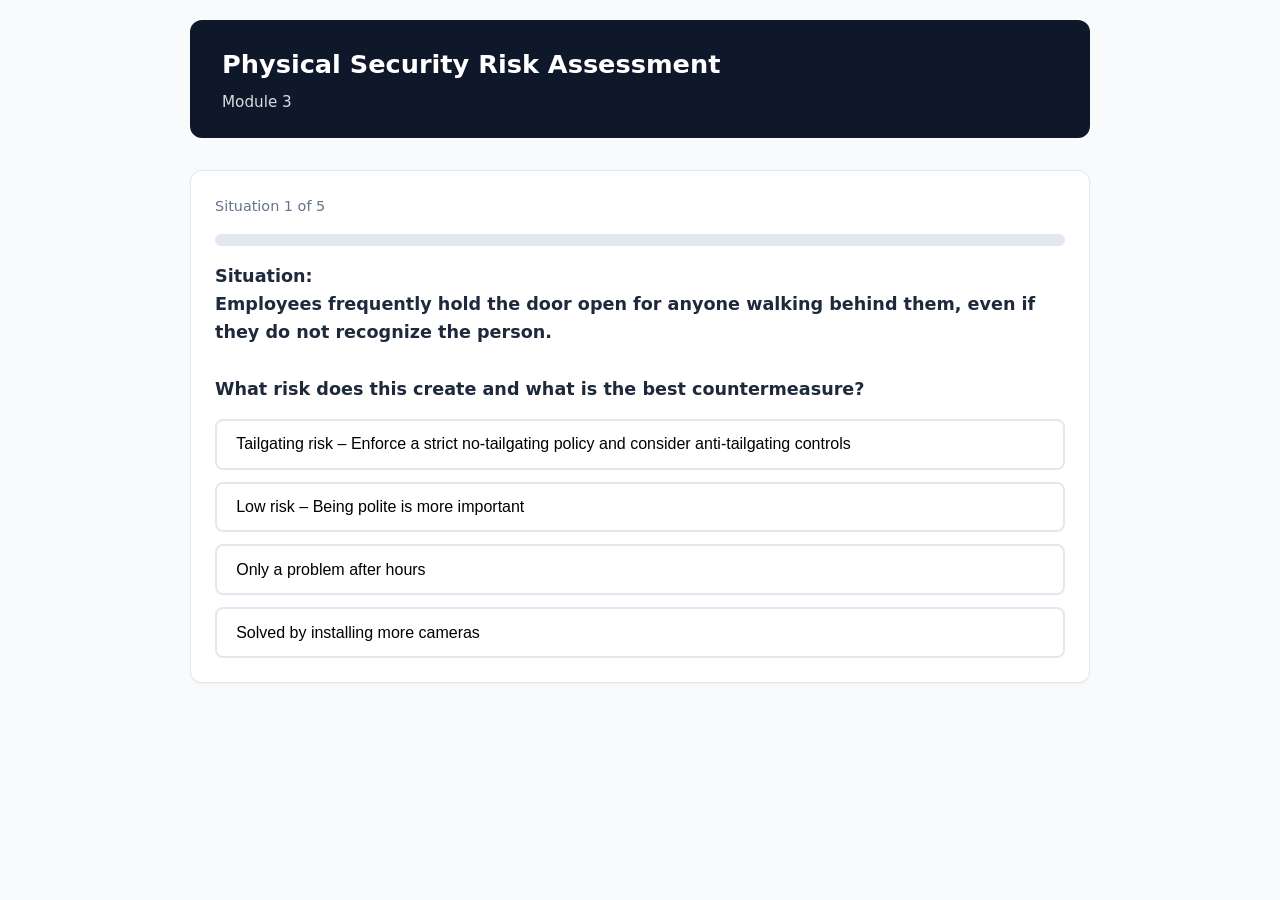
<file: module3/04-physical-security-assessment.html>
<!DOCTYPE html>
<html lang="en">
<head>
  <meta charset="UTF-8">
  <meta name="viewport" content="width=device-width, initial-scale=1.0">
  <title>Lab: Physical Security Risk Assessment</title>
  <link rel="stylesheet" href="../css/lab-styles.css">
</head>
<body>
  <div class="container">
    <header>
      <h1>Physical Security Risk Assessment</h1>
      <div class="subtitle">Module 3</div>
    </header>

    <div class="card">
      <div class="progress">Situation <span id="qnum">1</span> of 5</div>
      <div class="score-bar"><div class="score-fill" id="scoreFill" style="width:0%"></div></div>
      <div id="questionArea"></div>
      <div id="feedback" class="feedback"></div>
      <button id="nextBtn" class="btn hidden" onclick="nextQuestion()">Next Situation</button>
      <div id="finalScore" class="hidden"></div>
    </div>
  </div>

  <script>
    const situations = [
      {
        text: "Employees frequently hold the door open for anyone walking behind them, even if they do not recognize the person.",
        question: "What risk does this create and what is the best countermeasure?",
        options: [
          { text: "Tailgating risk – Enforce a strict no-tailgating policy and consider anti-tailgating controls", correct: true },
          { text: "Low risk – Being polite is more important", correct: false },
          { text: "Only a problem after hours", correct: false },
          { text: "Solved by installing more cameras", correct: false }
        ],
        feedback: "Correct. Tailgating is one of the most common physical security failures. Policy + technology + culture are all required."
      },
      {
        text: "Visitor badges are handed out without requiring a photo ID or logging the visit, and visitors are not escorted.",
        question: "What is the primary issue?",
        options: [
          { text: "Poor visitor management increases the chance of unauthorized access", correct: true },
          { text: "Visitor badges are unnecessary in modern offices", correct: false },
          { text: "Only a problem if the visitor is not wearing a suit", correct: false },
          { text: "Cameras make visitor logs unnecessary", correct: false }
        ],
        feedback: "Correct. Proper visitor management (ID check, logging, escorting) is a basic but critical control."
      },
      {
        text: "Sensitive documents are thrown into regular recycling bins without shredding.",
        question: "Which attack does this enable?",
        options: [
          { text: "Dumpster diving", correct: true },
          { text: "Tailgating", correct: false },
          { text: "Badge cloning", correct: false },
          { text: "Vishing", correct: false }
        ],
        feedback: "Correct. Unshredded documents are a classic source of sensitive information for attackers."
      },
      {
        text: "The server room door has a proximity badge reader, but the door is often propped open with a box when administrators are working inside.",
        question: "What is the best recommendation?",
        options: [
          { text: "Keep the door closed and latched at all times; use a temporary escort process if needed", correct: true },
          { text: "Propping the door is acceptable for short periods", correct: false },
          { text: "Replace the badge reader with a key lock", correct: false },
          { text: "Add a sign that says “Authorized Personnel Only”", correct: false }
        ],
        feedback: "Correct. A propped-open door completely defeats the access control system."
      },
      {
        text: "USB drives and external hard drives are commonly left on desks overnight in an open office area.",
        question: "What risk does this create?",
        options: [
          { text: "Physical theft of data and potential malware introduction via USB drops", correct: true },
          { text: "No significant risk", correct: false },
          { text: "Only a risk if the drives are not encrypted", correct: false },
          { text: "Only a risk during business hours", correct: false }
        ],
        feedback: "Correct. Unattended removable media creates both data-loss and malware risks."
      }
    ];

    let current = 0;
    let score = 0;

    function renderQuestion() {
      const s = situations[current];
      document.getElementById('qnum').textContent = current + 1;
      document.getElementById('scoreFill').style.width = `${(current / situations.length) * 100}%`;

      let html = `<div class="question"><strong>Situation:</strong><br>${s.text}<br><br>${s.question}</div><div class="options">`;
      s.options.forEach((opt, i) => {
        html += `<button class="option-btn" id="opt${i}" onclick="selectOption(${i})">${opt.text}</button>`;
      });
      html += `</div>`;
      document.getElementById('questionArea').innerHTML = html;
      document.getElementById('feedback').className = 'feedback';
      document.getElementById('nextBtn').classList.add('hidden');
    }

    function selectOption(index) {
      const s = situations[current];
      s.options.forEach((_, i) => document.getElementById(`opt${i}`).disabled = true);
      const btn = document.getElementById(`opt${index}`);
      if (s.options[index].correct) {
        btn.classList.add('correct');
        score++;
        showFeedback(true, s.feedback);
      } else {
        btn.classList.add('incorrect');
        s.options.forEach((opt, i) => { if (opt.correct) document.getElementById(`opt${i}`).classList.add('correct'); });
        showFeedback(false, s.feedback);
      }
      document.getElementById('nextBtn').classList.remove('hidden');
    }

    function showFeedback(isCorrect, text) {
      const fb = document.getElementById('feedback');
      fb.textContent = text;
      fb.className = `feedback show ${isCorrect ? 'correct' : 'incorrect'}`;
    }

    function nextQuestion() {
      current++;
      if (current < situations.length) renderQuestion();
      else finishLab();
    }

    function finishLab() {
      document.getElementById('questionArea').innerHTML = '';
      document.getElementById('feedback').className = 'feedback';
      document.getElementById('nextBtn').classList.add('hidden');
      document.getElementById('scoreFill').style.width = '100%';
      const percent = Math.round((score / situations.length) * 100);
      document.getElementById('finalScore').classList.remove('hidden');
      document.getElementById('finalScore').innerHTML = `
        <h2>Lab Complete</h2>
        <p>You scored <strong>${score} out of ${situations.length}</strong> (${percent}%)</p>
        <button class="btn" onclick="location.reload()">Retry Lab</button>
      `;
    }

    renderQuestion();
  </script>
</body>
</html>
</file>
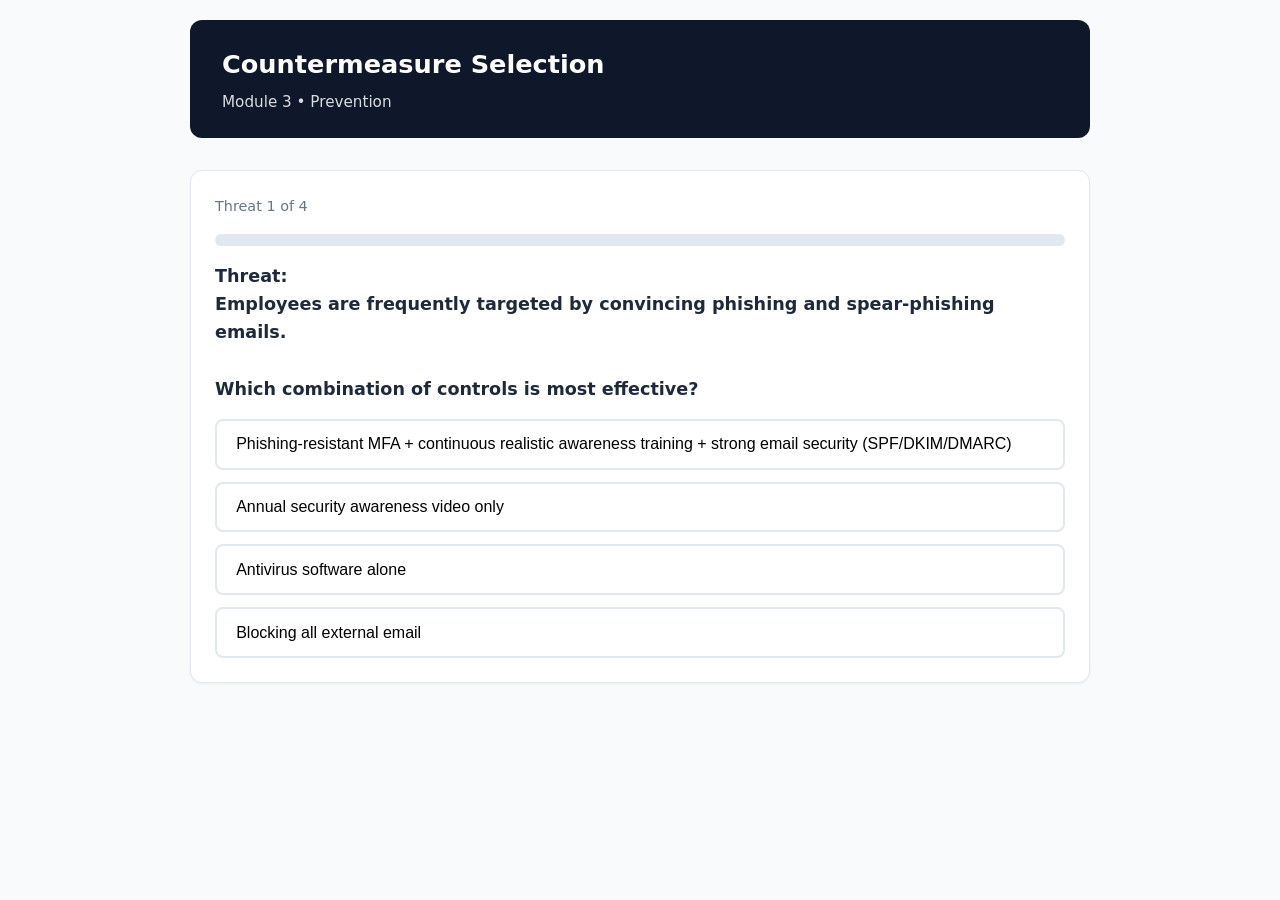
<file: module3/05-countermeasure-selection.html>
<!DOCTYPE html>
<html lang="en">
<head>
  <meta charset="UTF-8">
  <meta name="viewport" content="width=device-width, initial-scale=1.0">
  <title>Lab: Countermeasure Selection</title>
  <link rel="stylesheet" href="../css/lab-styles.css">
</head>
<body>
  <div class="container">
    <header>
      <h1>Countermeasure Selection</h1>
      <div class="subtitle">Module 3 • Prevention</div>
    </header>

    <div class="card">
      <div class="progress">Threat <span id="qnum">1</span> of 4</div>
      <div class="score-bar"><div class="score-fill" id="scoreFill" style="width:0%"></div></div>
      <div id="questionArea"></div>
      <div id="feedback" class="feedback"></div>
      <button id="nextBtn" class="btn hidden" onclick="nextQuestion()">Next Threat</button>
      <div id="finalScore" class="hidden"></div>
    </div>
  </div>

  <script>
    const threats = [
      {
        text: "Employees are frequently targeted by convincing phishing and spear-phishing emails.",
        question: "Which combination of controls is most effective?",
        options: [
          { text: "Phishing-resistant MFA + continuous realistic awareness training + strong email security (SPF/DKIM/DMARC)", correct: true },
          { text: "Annual security awareness video only", correct: false },
          { text: "Antivirus software alone", correct: false },
          { text: "Blocking all external email", correct: false }
        ],
        feedback: "Correct. Layered controls that address both technology and human factors provide the best protection."
      },
      {
        text: "The organization is worried about voice cloning and deepfake video being used against finance staff.",
        question: "What is the strongest procedural control?",
        options: [
          { text: "Require out-of-band verification (known phone number or in-person) for any unusual financial or access request", correct: true },
          { text: "Tell staff to trust video calls from internal numbers", correct: false },
          { text: "Disable all video conferencing", correct: false },
          { text: "Rely only on caller ID", correct: false }
        ],
        feedback: "Correct. Out-of-band verification defeats both traditional vishing and modern deepfakes."
      },
      {
        text: "Tailgating is common at the main entrance.",
        question: "Which approach is most effective?",
        options: [
          { text: "Clear policy + employee enforcement culture + physical anti-tailgating controls where feasible", correct: true },
          { text: "Put up a “No Tailgating” sign only", correct: false },
          { text: "Remove all access control and rely on cameras", correct: false },
          { text: "Allow tailgating for known employees", correct: false }
        ],
        feedback: "Correct. Policy, culture, and technology reinforce one another."
      },
      {
        text: "Sensitive printed documents are often found in regular trash and recycling bins.",
        question: "What is the appropriate control?",
        options: [
          { text: "Mandatory cross-cut shredding or locked confidential destruction bins", correct: true },
          { text: "Ask employees to tear papers in half", correct: false },
          { text: "Move the bins farther from desks", correct: false },
          { text: "No control is needed if the building is secure", correct: false }
        ],
        feedback: "Correct. Secure destruction of physical media is a basic but essential control."
      }
    ];

    let current = 0;
    let score = 0;

    function renderQuestion() {
      const t = threats[current];
      document.getElementById('qnum').textContent = current + 1;
      document.getElementById('scoreFill').style.width = `${(current / threats.length) * 100}%`;

      let html = `<div class="question"><strong>Threat:</strong><br>${t.text}<br><br>${t.question}</div><div class="options">`;
      t.options.forEach((opt, i) => {
        html += `<button class="option-btn" id="opt${i}" onclick="selectOption(${i})">${opt.text}</button>`;
      });
      html += `</div>`;
      document.getElementById('questionArea').innerHTML = html;
      document.getElementById('feedback').className = 'feedback';
      document.getElementById('nextBtn').classList.add('hidden');
    }

    function selectOption(index) {
      const t = threats[current];
      t.options.forEach((_, i) => document.getElementById(`opt${i}`).disabled = true);
      const btn = document.getElementById(`opt${index}`);
      if (t.options[index].correct) {
        btn.classList.add('correct');
        score++;
        showFeedback(true, t.feedback);
      } else {
        btn.classList.add('incorrect');
        t.options.forEach((opt, i) => { if (opt.correct) document.getElementById(`opt${i}`).classList.add('correct'); });
        showFeedback(false, t.feedback);
      }
      document.getElementById('nextBtn').classList.remove('hidden');
    }

    function showFeedback(isCorrect, text) {
      const fb = document.getElementById('feedback');
      fb.textContent = text;
      fb.className = `feedback show ${isCorrect ? 'correct' : 'incorrect'}`;
    }

    function nextQuestion() {
      current++;
      if (current < threats.length) renderQuestion();
      else finishLab();
    }

    function finishLab() {
      document.getElementById('questionArea').innerHTML = '';
      document.getElementById('feedback').className = 'feedback';
      document.getElementById('nextBtn').classList.add('hidden');
      document.getElementById('scoreFill').style.width = '100%';
      const percent = Math.round((score / threats.length) * 100);
      document.getElementById('finalScore').classList.remove('hidden');
      document.getElementById('finalScore').innerHTML = `
        <h2>Lab Complete</h2>
        <p>You scored <strong>${score} out of ${threats.length}</strong> (${percent}%)</p>
        <button class="btn" onclick="location.reload()">Retry Lab</button>
      `;
    }

    renderQuestion();
  </script>
</body>
</html>
</file>
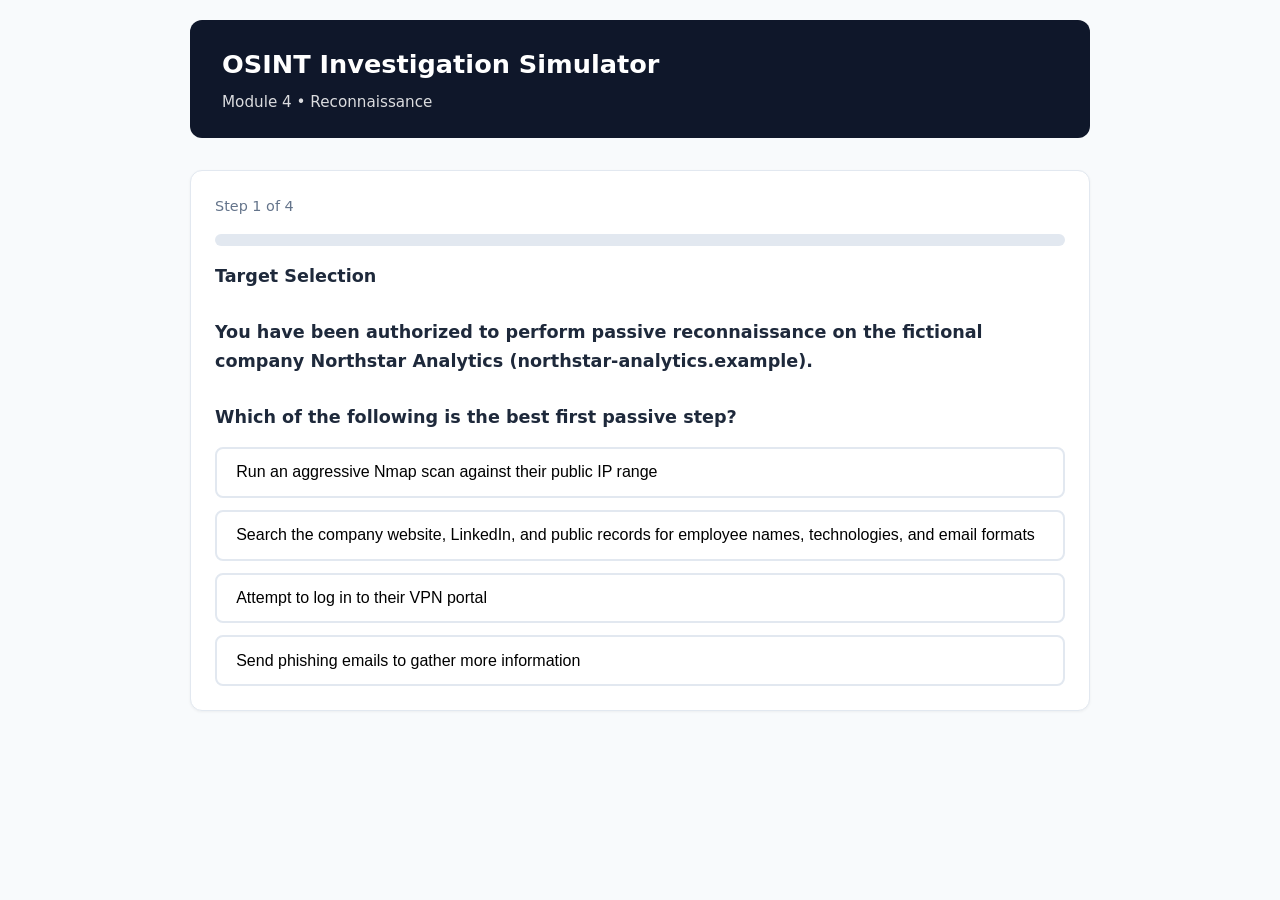
<file: module4/01-osint-investigation-simulator.html>
<!DOCTYPE html>
<html lang="en">
<head>
  <meta charset="UTF-8">
  <meta name="viewport" content="width=device-width, initial-scale=1.0">
  <title>Lab: OSINT Investigation Simulator</title>
  <link rel="stylesheet" href="../css/lab-styles.css">
  <style>
    .tool-output {
      background: #0f172a;
      color: #e2e8f0;
      font-family: ui-monospace, monospace;
      font-size: 0.88rem;
      padding: 1rem;
      border-radius: 8px;
      margin: 1rem 0;
      white-space: pre-wrap;
    }
  </style>
</head>
<body>
  <div class="container">
    <header>
      <h1>OSINT Investigation Simulator</h1>
      <div class="subtitle">Module 4 • Reconnaissance</div>
    </header>

    <div class="card">
      <div class="progress">Step <span id="qnum">1</span> of 4</div>
      <div class="score-bar"><div class="score-fill" id="scoreFill" style="width:0%"></div></div>
      <div id="questionArea"></div>
      <div id="feedback" class="feedback"></div>
      <button id="nextBtn" class="btn hidden" onclick="nextQuestion()">Next Step</button>
      <div id="finalScore" class="hidden"></div>
    </div>
  </div>

  <script>
    const steps = [
      {
        title: "Target Selection",
        content: "You have been authorized to perform passive reconnaissance on the fictional company <strong>Northstar Analytics</strong> (northstar-analytics.example).",
        question: "Which of the following is the best first passive step?",
        options: [
          { text: "Run an aggressive Nmap scan against their public IP range", correct: false },
          { text: "Search the company website, LinkedIn, and public records for employee names, technologies, and email formats", correct: true },
          { text: "Attempt to log in to their VPN portal", correct: false },
          { text: "Send phishing emails to gather more information", correct: false }
        ],
        feedback: "Correct. Start with purely passive OSINT before any active interaction."
      },
      {
        title: "Certificate Transparency & Subdomains",
        content: `<div class="tool-output">[simulated crt.sh / Certificate Transparency lookup]
Found certificates for:
- www.northstar-analytics.example
- mail.northstar-analytics.example
- dev.northstar-analytics.example
- staging.northstar-analytics.example
- vpn.northstar-analytics.example</div>`,
        question: "What useful information did this passive technique provide?",
        options: [
          { text: "A list of subdomains that may expand the attack surface", correct: true },
          { text: "Valid usernames and passwords", correct: false },
          { text: "Proof that the company has no security", correct: false },
          { text: "Nothing useful", correct: false }
        ],
        feedback: "Correct. Certificate Transparency logs are an excellent passive source of subdomain information."
      },
      {
        title: "Public Technology Footprint",
        content: `<div class="tool-output">[simulated whatweb / Wappalyzer style results]
www.northstar-analytics.example
- Nginx
- React
- Google Analytics
- HubSpot

Job postings mention: AWS, Kubernetes, Okta, CrowdStrike</div>`,
        question: "Why is this information valuable during reconnaissance?",
        options: [
          { text: "It helps identify potential technologies and services that may have known vulnerabilities or misconfigurations", correct: true },
          { text: "It gives you administrator credentials", correct: false },
          { text: "It is only useful for marketing research", correct: false },
          { text: "It should be ignored because it is public", correct: false }
        ],
        feedback: "Correct. Understanding the technology stack helps prioritize later testing and identify possible weak points."
      },
      {
        title: "Documentation & Scope",
        content: "You have gathered a significant amount of public information.",
        question: "What must you do before moving from passive OSINT to any active reconnaissance?",
        options: [
          { text: "Confirm that active techniques are authorized in the Rules of Engagement and document your findings so far", correct: true },
          { text: "Immediately start port scanning", correct: false },
          { text: "Delete all notes for operational security", correct: false },
          { text: "Post the findings on social media", correct: false }
        ],
        feedback: "Correct. Always stay within authorized scope and keep good documentation."
      }
    ];

    let current = 0;
    let score = 0;

    function renderQuestion() {
      const s = steps[current];
      document.getElementById('qnum').textContent = current + 1;
      document.getElementById('scoreFill').style.width = `${(current / steps.length) * 100}%`;

      let html = `<div class="question"><strong>${s.title}</strong><br><br>${s.content}<br><br>${s.question}</div><div class="options">`;
      s.options.forEach((opt, i) => {
        html += `<button class="option-btn" id="opt${i}" onclick="selectOption(${i})">${opt.text}</button>`;
      });
      html += `</div>`;
      document.getElementById('questionArea').innerHTML = html;
      document.getElementById('feedback').className = 'feedback';
      document.getElementById('nextBtn').classList.add('hidden');
    }

    function selectOption(index) {
      const s = steps[current];
      s.options.forEach((_, i) => document.getElementById(`opt${i}`).disabled = true);
      const btn = document.getElementById(`opt${index}`);
      if (s.options[index].correct) {
        btn.classList.add('correct');
        score++;
        showFeedback(true, s.feedback);
      } else {
        btn.classList.add('incorrect');
        s.options.forEach((opt, i) => { if (opt.correct) document.getElementById(`opt${i}`).classList.add('correct'); });
        showFeedback(false, s.feedback);
      }
      document.getElementById('nextBtn').classList.remove('hidden');
    }

    function showFeedback(isCorrect, text) {
      const fb = document.getElementById('feedback');
      fb.textContent = text;
      fb.className = `feedback show ${isCorrect ? 'correct' : 'incorrect'}`;
    }

    function nextQuestion() {
      current++;
      if (current < steps.length) renderQuestion();
      else finishLab();
    }

    function finishLab() {
      document.getElementById('questionArea').innerHTML = '';
      document.getElementById('feedback').className = 'feedback';
      document.getElementById('nextBtn').classList.add('hidden');
      document.getElementById('scoreFill').style.width = '100%';
      const percent = Math.round((score / steps.length) * 100);
      document.getElementById('finalScore').classList.remove('hidden');
      document.getElementById('finalScore').innerHTML = `
        <h2>Lab Complete</h2>
        <p>You scored <strong>${score} out of ${steps.length}</strong> (${percent}%)</p>
        <p>Good OSINT technique and discipline form the foundation of professional reconnaissance.</p>
        <button class="btn" onclick="location.reload()">Retry Lab</button>
      `;
    }

    renderQuestion();
  </script>
</body>
</html>
</file>
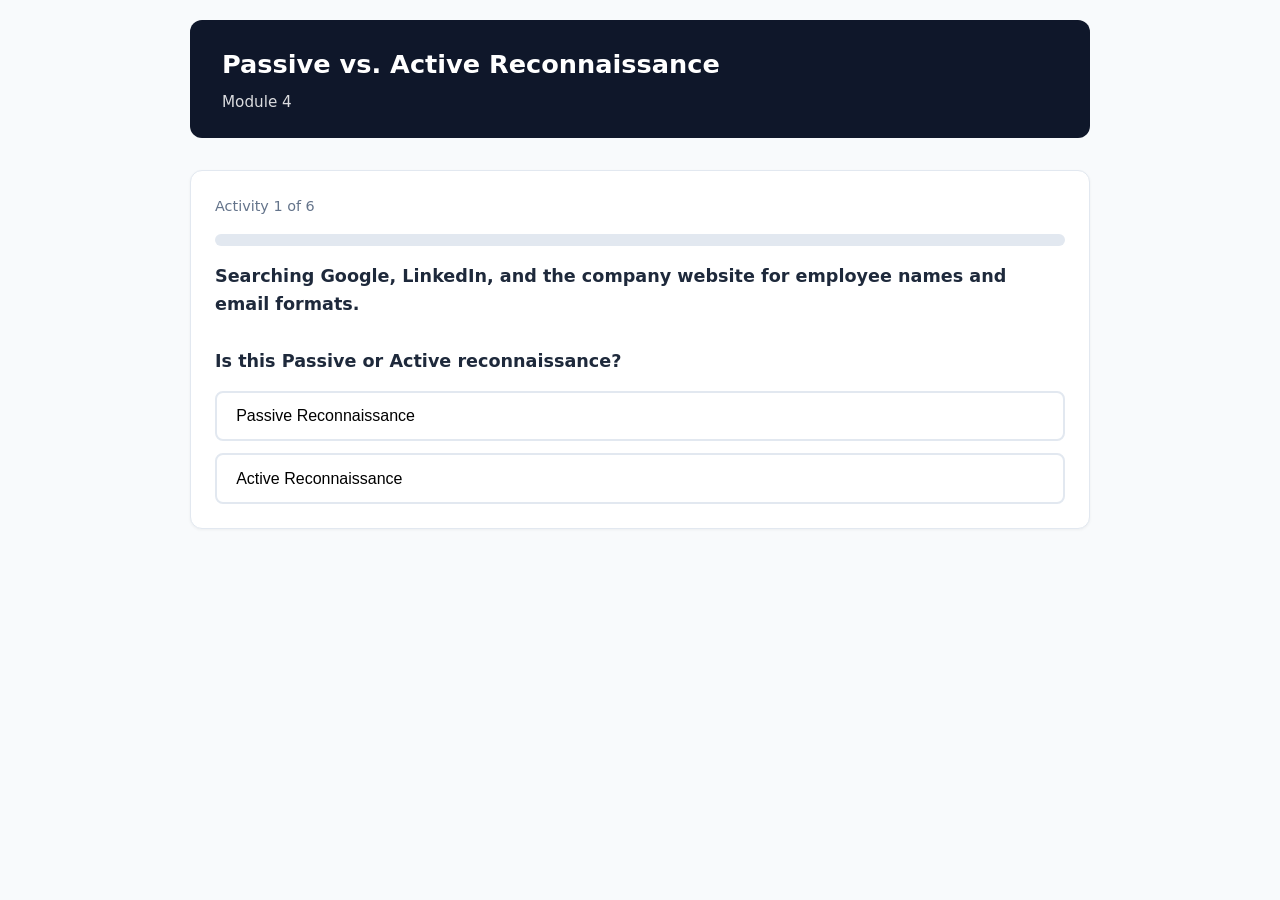
<file: module4/02-passive-vs-active-recon.html>
<!DOCTYPE html>
<html lang="en">
<head>
  <meta charset="UTF-8">
  <meta name="viewport" content="width=device-width, initial-scale=1.0">
  <title>Lab: Passive vs Active Reconnaissance</title>
  <link rel="stylesheet" href="../css/lab-styles.css">
</head>
<body>
  <div class="container">
    <header>
      <h1>Passive vs. Active Reconnaissance</h1>
      <div class="subtitle">Module 4</div>
    </header>

    <div class="card">
      <div class="progress">Activity <span id="qnum">1</span> of 6</div>
      <div class="score-bar"><div class="score-fill" id="scoreFill" style="width:0%"></div></div>
      <div id="questionArea"></div>
      <div id="feedback" class="feedback"></div>
      <button id="nextBtn" class="btn hidden" onclick="nextQuestion()">Next Activity</button>
      <div id="finalScore" class="hidden"></div>
    </div>
  </div>

  <script>
    const activities = [
      {
        text: "Searching Google, LinkedIn, and the company website for employee names and email formats.",
        options: [
          { text: "Passive Reconnaissance", correct: true },
          { text: "Active Reconnaissance", correct: false }
        ],
        feedback: "Correct. This is classic passive OSINT — no direct interaction with the target’s systems."
      },
      {
        text: "Running an Nmap SYN scan against the target’s public IP range.",
        options: [
          { text: "Passive Reconnaissance", correct: false },
          { text: "Active Reconnaissance", correct: true }
        ],
        feedback: "Correct. Port scanning involves direct interaction and can be detected."
      },
      {
        text: "Querying Certificate Transparency logs (crt.sh) for subdomains of the target domain.",
        options: [
          { text: "Passive Reconnaissance", correct: true },
          { text: "Active Reconnaissance", correct: false }
        ],
        feedback: "Correct. Certificate Transparency logs are public and require no interaction with the target."
      },
      {
        text: "Sending DNS queries directly to the target’s authoritative name servers for zone information.",
        options: [
          { text: "Passive Reconnaissance", correct: false },
          { text: "Active Reconnaissance", correct: true }
        ],
        feedback: "Correct. Direct queries to the target’s infrastructure are active techniques."
      },
      {
        text: "Using Shodan or Censys to search for devices and services associated with the target’s IP ranges or domain.",
        options: [
          { text: "Passive Reconnaissance", correct: true },
          { text: "Active Reconnaissance", correct: false }
        ],
        feedback: "Correct. Searching public internet-wide scan databases is considered passive."
      },
      {
        text: "Attempting a zone transfer (AXFR) against the target’s DNS servers.",
        options: [
          { text: "Passive Reconnaissance", correct: false },
          { text: "Active Reconnaissance", correct: true }
        ],
        feedback: "Correct. Zone transfer attempts are active and often logged as suspicious."
      }
    ];

    let current = 0;
    let score = 0;

    function renderQuestion() {
      const a = activities[current];
      document.getElementById('qnum').textContent = current + 1;
      document.getElementById('scoreFill').style.width = `${(current / activities.length) * 100}%`;

      let html = `<div class="question">${a.text}<br><br><strong>Is this Passive or Active reconnaissance?</strong></div><div class="options">`;
      a.options.forEach((opt, i) => {
        html += `<button class="option-btn" id="opt${i}" onclick="selectOption(${i})">${opt.text}</button>`;
      });
      html += `</div>`;
      document.getElementById('questionArea').innerHTML = html;
      document.getElementById('feedback').className = 'feedback';
      document.getElementById('nextBtn').classList.add('hidden');
    }

    function selectOption(index) {
      const a = activities[current];
      a.options.forEach((_, i) => document.getElementById(`opt${i}`).disabled = true);
      const btn = document.getElementById(`opt${index}`);
      if (a.options[index].correct) {
        btn.classList.add('correct');
        score++;
        showFeedback(true, a.feedback);
      } else {
        btn.classList.add('incorrect');
        a.options.forEach((opt, i) => { if (opt.correct) document.getElementById(`opt${i}`).classList.add('correct'); });
        showFeedback(false, a.feedback);
      }
      document.getElementById('nextBtn').classList.remove('hidden');
    }

    function showFeedback(isCorrect, text) {
      const fb = document.getElementById('feedback');
      fb.textContent = text;
      fb.className = `feedback show ${isCorrect ? 'correct' : 'incorrect'}`;
    }

    function nextQuestion() {
      current++;
      if (current < activities.length) renderQuestion();
      else finishLab();
    }

    function finishLab() {
      document.getElementById('questionArea').innerHTML = '';
      document.getElementById('feedback').className = 'feedback';
      document.getElementById('nextBtn').classList.add('hidden');
      document.getElementById('scoreFill').style.width = '100%';
      const percent = Math.round((score / activities.length) * 100);
      document.getElementById('finalScore').classList.remove('hidden');
      document.getElementById('finalScore').innerHTML = `
        <h2>Lab Complete</h2>
        <p>You scored <strong>${score} out of ${activities.length}</strong> (${percent}%)</p>
        <p>Understanding the difference between passive and active techniques is essential for staying within scope and managing detection risk.</p>
        <button class="btn" onclick="location.reload()">Retry Lab</button>
      `;
    }

    renderQuestion();
  </script>
</body>
</html>
</file>
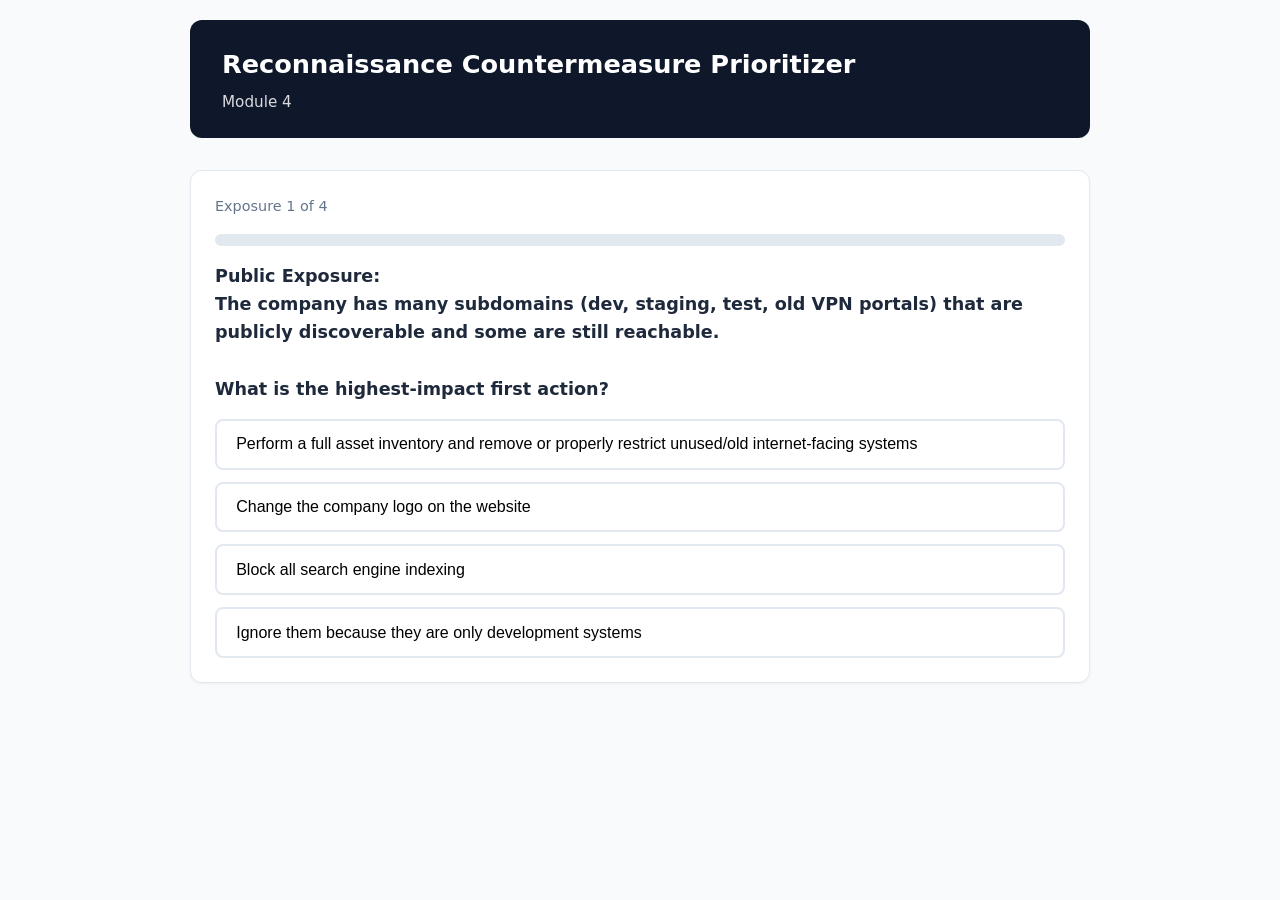
<file: module4/03-recon-countermeasure-prioritizer.html>
<!DOCTYPE html>
<html lang="en">
<head>
  <meta charset="UTF-8">
  <meta name="viewport" content="width=device-width, initial-scale=1.0">
  <title>Lab: Recon Countermeasure Prioritizer</title>
  <link rel="stylesheet" href="../css/lab-styles.css">
</head>
<body>
  <div class="container">
    <header>
      <h1>Reconnaissance Countermeasure Prioritizer</h1>
      <div class="subtitle">Module 4</div>
    </header>

    <div class="card">
      <div class="progress">Exposure <span id="qnum">1</span> of 4</div>
      <div class="score-bar"><div class="score-fill" id="scoreFill" style="width:0%"></div></div>
      <div id="questionArea"></div>
      <div id="feedback" class="feedback"></div>
      <button id="nextBtn" class="btn hidden" onclick="nextQuestion()">Next Exposure</button>
      <div id="finalScore" class="hidden"></div>
    </div>
  </div>

  <script>
    const exposures = [
      {
        text: "The company has many subdomains (dev, staging, test, old VPN portals) that are publicly discoverable and some are still reachable.",
        question: "What is the highest-impact first action?",
        options: [
          { text: "Perform a full asset inventory and remove or properly restrict unused/old internet-facing systems", correct: true },
          { text: "Change the company logo on the website", correct: false },
          { text: "Block all search engine indexing", correct: false },
          { text: "Ignore them because they are only development systems", correct: false }
        ],
        feedback: "Correct. Reducing the number of exposed systems is one of the highest-value countermeasures against reconnaissance."
      },
      {
        text: "Email security records (SPF, DKIM, DMARC) are missing or poorly configured, making domain spoofing easy.",
        question: "What should be prioritized?",
        options: [
          { text: "Implement and enforce SPF, DKIM, and a strict DMARC policy", correct: true },
          { text: "Only rely on end-user phishing training", correct: false },
          { text: "Disable external email entirely", correct: false },
          { text: "Change the domain name", correct: false }
        ],
        feedback: "Correct. Strong email authentication records significantly reduce the success of domain-spoofing phishing attacks."
      },
      {
        text: "Job postings and the company website reveal detailed technology stacks, internal tool names, and specific software versions.",
        question: "What is a reasonable countermeasure?",
        options: [
          { text: "Review public-facing content and reduce unnecessarily specific technical details where possible", correct: true },
          { text: "Remove all job postings", correct: false },
          { text: "Stop using modern technology", correct: false },
          { text: "No action is needed because the information is already public", correct: false }
        ],
        feedback: "Correct. Minimizing sensitive technical details in public content raises the cost of reconnaissance."
      },
      {
        text: "Certificate Transparency logs show unexpected certificates being issued for company domains.",
        question: "What is the best ongoing control?",
        options: [
          { text: "Monitor Certificate Transparency logs and investigate unexpected certificate issuance", correct: true },
          { text: "Stop using HTTPS", correct: false },
          { text: "Ignore CT logs because certificates are public anyway", correct: false },
          { text: "Only check logs once per year", correct: false }
        ],
        feedback: "Correct. Continuous monitoring of Certificate Transparency logs can provide early warning of malicious or unauthorized certificate issuance."
      }
    ];

    let current = 0;
    let score = 0;

    function renderQuestion() {
      const e = exposures[current];
      document.getElementById('qnum').textContent = current + 1;
      document.getElementById('scoreFill').style.width = `${(current / exposures.length) * 100}%`;

      let html = `<div class="question"><strong>Public Exposure:</strong><br>${e.text}<br><br>${e.question}</div><div class="options">`;
      e.options.forEach((opt, i) => {
        html += `<button class="option-btn" id="opt${i}" onclick="selectOption(${i})">${opt.text}</button>`;
      });
      html += `</div>`;
      document.getElementById('questionArea').innerHTML = html;
      document.getElementById('feedback').className = 'feedback';
      document.getElementById('nextBtn').classList.add('hidden');
    }

    function selectOption(index) {
      const e = exposures[current];
      e.options.forEach((_, i) => document.getElementById(`opt${i}`).disabled = true);
      const btn = document.getElementById(`opt${index}`);
      if (e.options[index].correct) {
        btn.classList.add('correct');
        score++;
        showFeedback(true, e.feedback);
      } else {
        btn.classList.add('incorrect');
        e.options.forEach((opt, i) => { if (opt.correct) document.getElementById(`opt${i}`).classList.add('correct'); });
        showFeedback(false, e.feedback);
      }
      document.getElementById('nextBtn').classList.remove('hidden');
    }

    function showFeedback(isCorrect, text) {
      const fb = document.getElementById('feedback');
      fb.textContent = text;
      fb.className = `feedback show ${isCorrect ? 'correct' : 'incorrect'}`;
    }

    function nextQuestion() {
      current++;
      if (current < exposures.length) renderQuestion();
      else finishLab();
    }

    function finishLab() {
      document.getElementById('questionArea').innerHTML = '';
      document.getElementById('feedback').className = 'feedback';
      document.getElementById('nextBtn').classList.add('hidden');
      document.getElementById('scoreFill').style.width = '100%';
      const percent = Math.round((score / exposures.length) * 100);
      document.getElementById('finalScore').classList.remove('hidden');
      document.getElementById('finalScore').innerHTML = `
        <h2>Lab Complete</h2>
        <p>You scored <strong>${score} out of ${exposures.length}</strong> (${percent}%)</p>
        <p>Reducing the external attack surface is one of the most effective ways to limit reconnaissance.</p>
        <button class="btn" onclick="location.reload()">Retry Lab</button>
      `;
    }

    renderQuestion();
  </script>
</body>
</html>
</file>
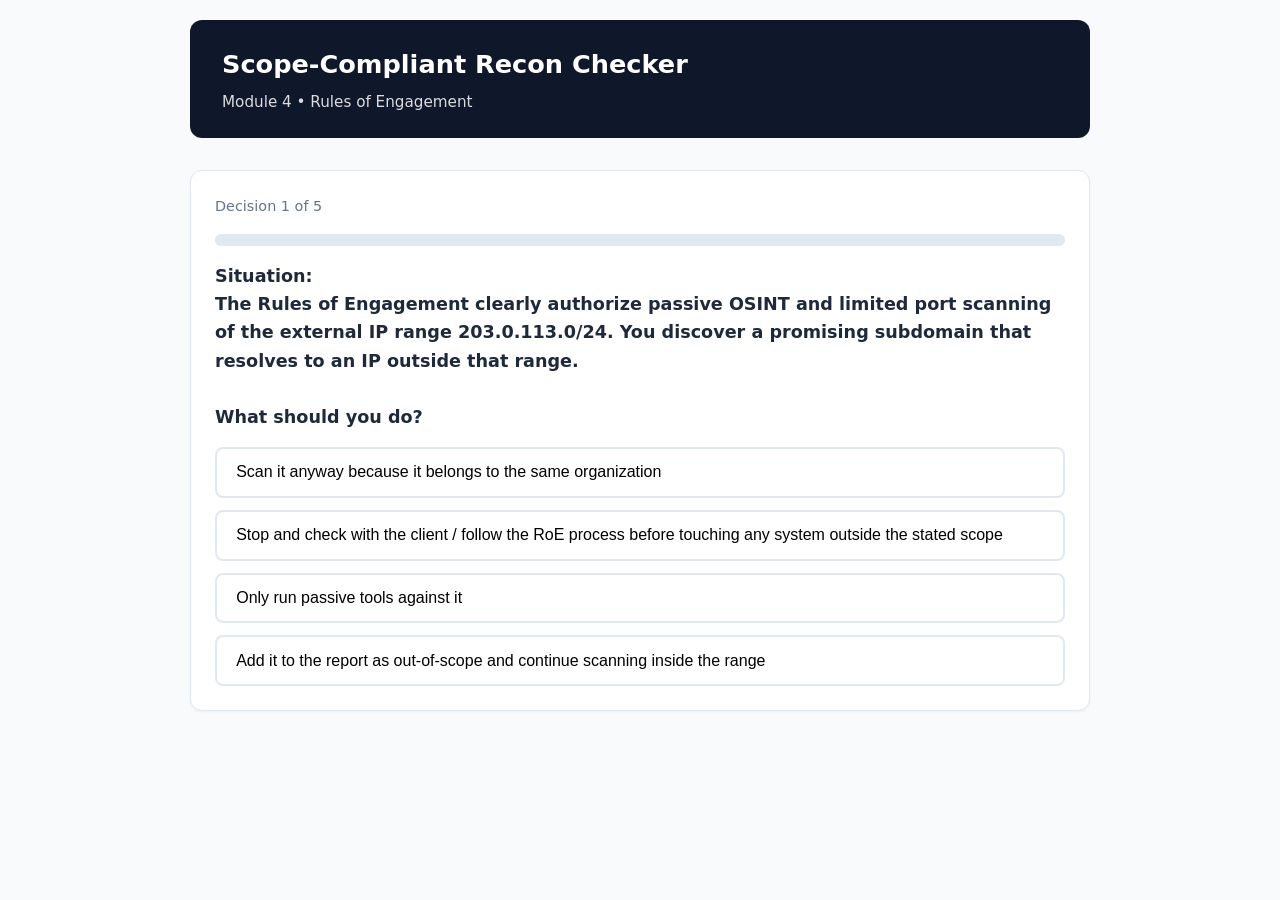
<file: module4/04-scope-compliant-recon-checker.html>
<!DOCTYPE html>
<html lang="en">
<head>
  <meta charset="UTF-8">
  <meta name="viewport" content="width=device-width, initial-scale=1.0">
  <title>Lab: Scope-Compliant Recon Checker</title>
  <link rel="stylesheet" href="../css/lab-styles.css">
</head>
<body>
  <div class="container">
    <header>
      <h1>Scope-Compliant Recon Checker</h1>
      <div class="subtitle">Module 4 • Rules of Engagement</div>
    </header>

    <div class="card">
      <div class="progress">Decision <span id="qnum">1</span> of 5</div>
      <div class="score-bar"><div class="score-fill" id="scoreFill" style="width:0%"></div></div>
      <div id="questionArea"></div>
      <div id="feedback" class="feedback"></div>
      <button id="nextBtn" class="btn hidden" onclick="nextQuestion()">Next Decision</button>
      <div id="finalScore" class="hidden"></div>
    </div>
  </div>

  <script>
    const decisions = [
      {
        text: "The Rules of Engagement clearly authorize passive OSINT and limited port scanning of the external IP range 203.0.113.0/24. You discover a promising subdomain that resolves to an IP outside that range.",
        question: "What should you do?",
        options: [
          { text: "Scan it anyway because it belongs to the same organization", correct: false },
          { text: "Stop and check with the client / follow the RoE process before touching any system outside the stated scope", correct: true },
          { text: "Only run passive tools against it", correct: false },
          { text: "Add it to the report as out-of-scope and continue scanning inside the range", correct: false }
        ],
        feedback: "Correct. Never expand scope on your own. Always follow the Rules of Engagement escalation process."
      },
      {
        text: "You want to run a full vulnerability scan (including safe exploit checks) against the external web servers.",
        question: "When is this allowed?",
        options: [
          { text: "Only if the RoE explicitly authorizes vulnerability scanning / safe checks on those systems", correct: true },
          { text: "Always, because it is part of reconnaissance", correct: false },
          { text: "Only after 5 p.m.", correct: false },
          { text: "As long as you use a popular tool", correct: false }
        ],
        feedback: "Correct. The type and aggressiveness of scanning must be explicitly authorized."
      },
      {
        text: "During passive OSINT you find an employee’s personal GitHub account that contains what appears to be company source code.",
        question: "What is the correct professional action?",
        options: [
          { text: "Download everything and begin analyzing the code for vulnerabilities", correct: false },
          { text: "Note the finding, do not download or use the code further, and report it according to the RoE / engagement rules", correct: true },
          { text: "Ignore it completely", correct: false },
          { text: "Contact the employee directly", correct: false }
        ],
        feedback: "Correct. Unexpected sensitive data must be handled carefully and reported through proper channels."
      },
      {
        text: "The RoE states that testing may only occur Monday–Friday, 08:00–18:00 local time. You are free on Saturday morning and want to finish scanning.",
        question: "What should you do?",
        options: [
          { text: "Scan on Saturday because no one will notice", correct: false },
          { text: "Respect the authorized testing window and wait until Monday", correct: true },
          { text: "Scan only the least critical systems", correct: false },
          { text: "Ask a friend to run the scans for you", correct: false }
        ],
        feedback: "Correct. Authorized testing windows exist for a reason (operational impact and detection agreements)."
      },
      {
        text: "You have completed all authorized passive and active reconnaissance within scope.",
        question: "What is the most professional next step?",
        options: [
          { text: "Document all findings clearly and prepare to move into the next authorized phase of the engagement", correct: true },
          { text: "Immediately begin exploitation without further communication", correct: false },
          { text: "Delete your notes for operational security", correct: false },
          { text: "Post a summary on social media", correct: false }
        ],
        feedback: "Correct. Good documentation and disciplined progression through the authorized phases are hallmarks of professional work."
      }
    ];

    let current = 0;
    let score = 0;

    function renderQuestion() {
      const d = decisions[current];
      document.getElementById('qnum').textContent = current + 1;
      document.getElementById('scoreFill').style.width = `${(current / decisions.length) * 100}%`;

      let html = `<div class="question"><strong>Situation:</strong><br>${d.text}<br><br>${d.question}</div><div class="options">`;
      d.options.forEach((opt, i) => {
        html += `<button class="option-btn" id="opt${i}" onclick="selectOption(${i})">${opt.text}</button>`;
      });
      html += `</div>`;
      document.getElementById('questionArea').innerHTML = html;
      document.getElementById('feedback').className = 'feedback';
      document.getElementById('nextBtn').classList.add('hidden');
    }

    function selectOption(index) {
      const d = decisions[current];
      d.options.forEach((_, i) => document.getElementById(`opt${i}`).disabled = true);
      const btn = document.getElementById(`opt${index}`);
      if (d.options[index].correct) {
        btn.classList.add('correct');
        score++;
        showFeedback(true, d.feedback);
      } else {
        btn.classList.add('incorrect');
        d.options.forEach((opt, i) => { if (opt.correct) document.getElementById(`opt${i}`).classList.add('correct'); });
        showFeedback(false, d.feedback);
      }
      document.getElementById('nextBtn').classList.remove('hidden');
    }

    function showFeedback(isCorrect, text) {
      const fb = document.getElementById('feedback');
      fb.textContent = text;
      fb.className = `feedback show ${isCorrect ? 'correct' : 'incorrect'}`;
    }

    function nextQuestion() {
      current++;
      if (current < decisions.length) renderQuestion();
      else finishLab();
    }

    function finishLab() {
      document.getElementById('questionArea').innerHTML = '';
      document.getElementById('feedback').className = 'feedback';
      document.getElementById('nextBtn').classList.add('hidden');
      document.getElementById('scoreFill').style.width = '100%';
      const percent = Math.round((score / decisions.length) * 100);
      document.getElementById('finalScore').classList.remove('hidden');
      document.getElementById('finalScore').innerHTML = `
        <h2>Lab Complete</h2>
        <p>You scored <strong>${score} out of ${decisions.length}</strong> (${percent}%)</p>
        <p>Staying strictly within the Rules of Engagement is one of the most important professional habits an ethical hacker can develop.</p>
        <button class="btn" onclick="location.reload()">Retry Lab</button>
      `;
    }

    renderQuestion();
  </script>
</body>
</html>
</file>
<file: css/lab-styles.css>
/* lab-styles.css */
:root {
  --primary: #0f172a;
  --accent: #3b82f6;
  --success: #10b981;
  --danger: #ef4444;
  --warning: #f59e0b;
  --bg: #f8fafc;
  --card: #ffffff;
  --text: #1e293b;
  --border: #e2e8f0;
}

* { box-sizing: border-box; margin: 0; padding: 0; }

body {
  font-family: 'Segoe UI', system-ui, -apple-system, sans-serif;
  background: var(--bg);
  color: var(--text);
  line-height: 1.6;
  padding: 20px;
}

.container {
  max-width: 900px;
  margin: 0 auto;
}

header {
  background: var(--primary);
  color: white;
  padding: 1.5rem 2rem;
  border-radius: 12px;
  margin-bottom: 2rem;
}

h1 { font-size: 1.6rem; margin-bottom: 0.3rem; }
.subtitle { opacity: 0.85; font-size: 0.95rem; }

.card {
  background: var(--card);
  border: 1px solid var(--border);
  border-radius: 12px;
  padding: 1.5rem;
  margin-bottom: 1.5rem;
  box-shadow: 0 1px 3px rgba(0,0,0,0.05);
}

.question { font-weight: 600; margin-bottom: 1rem; font-size: 1.1rem; }

.options { display: flex; flex-direction: column; gap: 0.75rem; }

.option-btn {
  display: block;
  width: 100%;
  text-align: left;
  padding: 0.9rem 1.2rem;
  border: 2px solid var(--border);
  border-radius: 8px;
  background: white;
  cursor: pointer;
  font-size: 1rem;
  transition: all 0.2s;
}

.option-btn:hover:not(:disabled) {
  border-color: var(--accent);
  background: #eff6ff;
}

.option-btn.correct {
  border-color: var(--success);
  background: #ecfdf5;
}

.option-btn.incorrect {
  border-color: var(--danger);
  background: #fef2f2;
}

.option-btn:disabled { cursor: default; }

.feedback {
  margin-top: 1rem;
  padding: 1rem;
  border-radius: 8px;
  display: none;
}

.feedback.show { display: block; }
.feedback.correct { background: #ecfdf5; border-left: 4px solid var(--success); }
.feedback.incorrect { background: #fef2f2; border-left: 4px solid var(--danger); }

.score-bar {
  background: #e2e8f0;
  border-radius: 999px;
  height: 12px;
  margin: 1rem 0;
  overflow: hidden;
}

.score-fill {
  height: 100%;
  background: var(--accent);
  transition: width 0.4s ease;
}

.btn {
  display: inline-block;
  padding: 0.75rem 1.5rem;
  background: var(--accent);
  color: white;
  border: none;
  border-radius: 8px;
  font-size: 1rem;
  cursor: pointer;
  margin-top: 1rem;
}

.btn:hover { background: #2563eb; }
.btn:disabled { background: #94a3b8; cursor: not-allowed; }

.hidden { display: none; }

.checklist-item {
  display: flex;
  align-items: flex-start;
  gap: 0.75rem;
  padding: 0.75rem;
  border: 1px solid var(--border);
  border-radius: 8px;
  margin-bottom: 0.5rem;
  cursor: pointer;
}

.checklist-item.selected {
  border-color: var(--accent);
  background: #eff6ff;
}

.progress {
  font-size: 0.9rem;
  color: #64748b;
  margin-bottom: 1rem;
}
</file>
